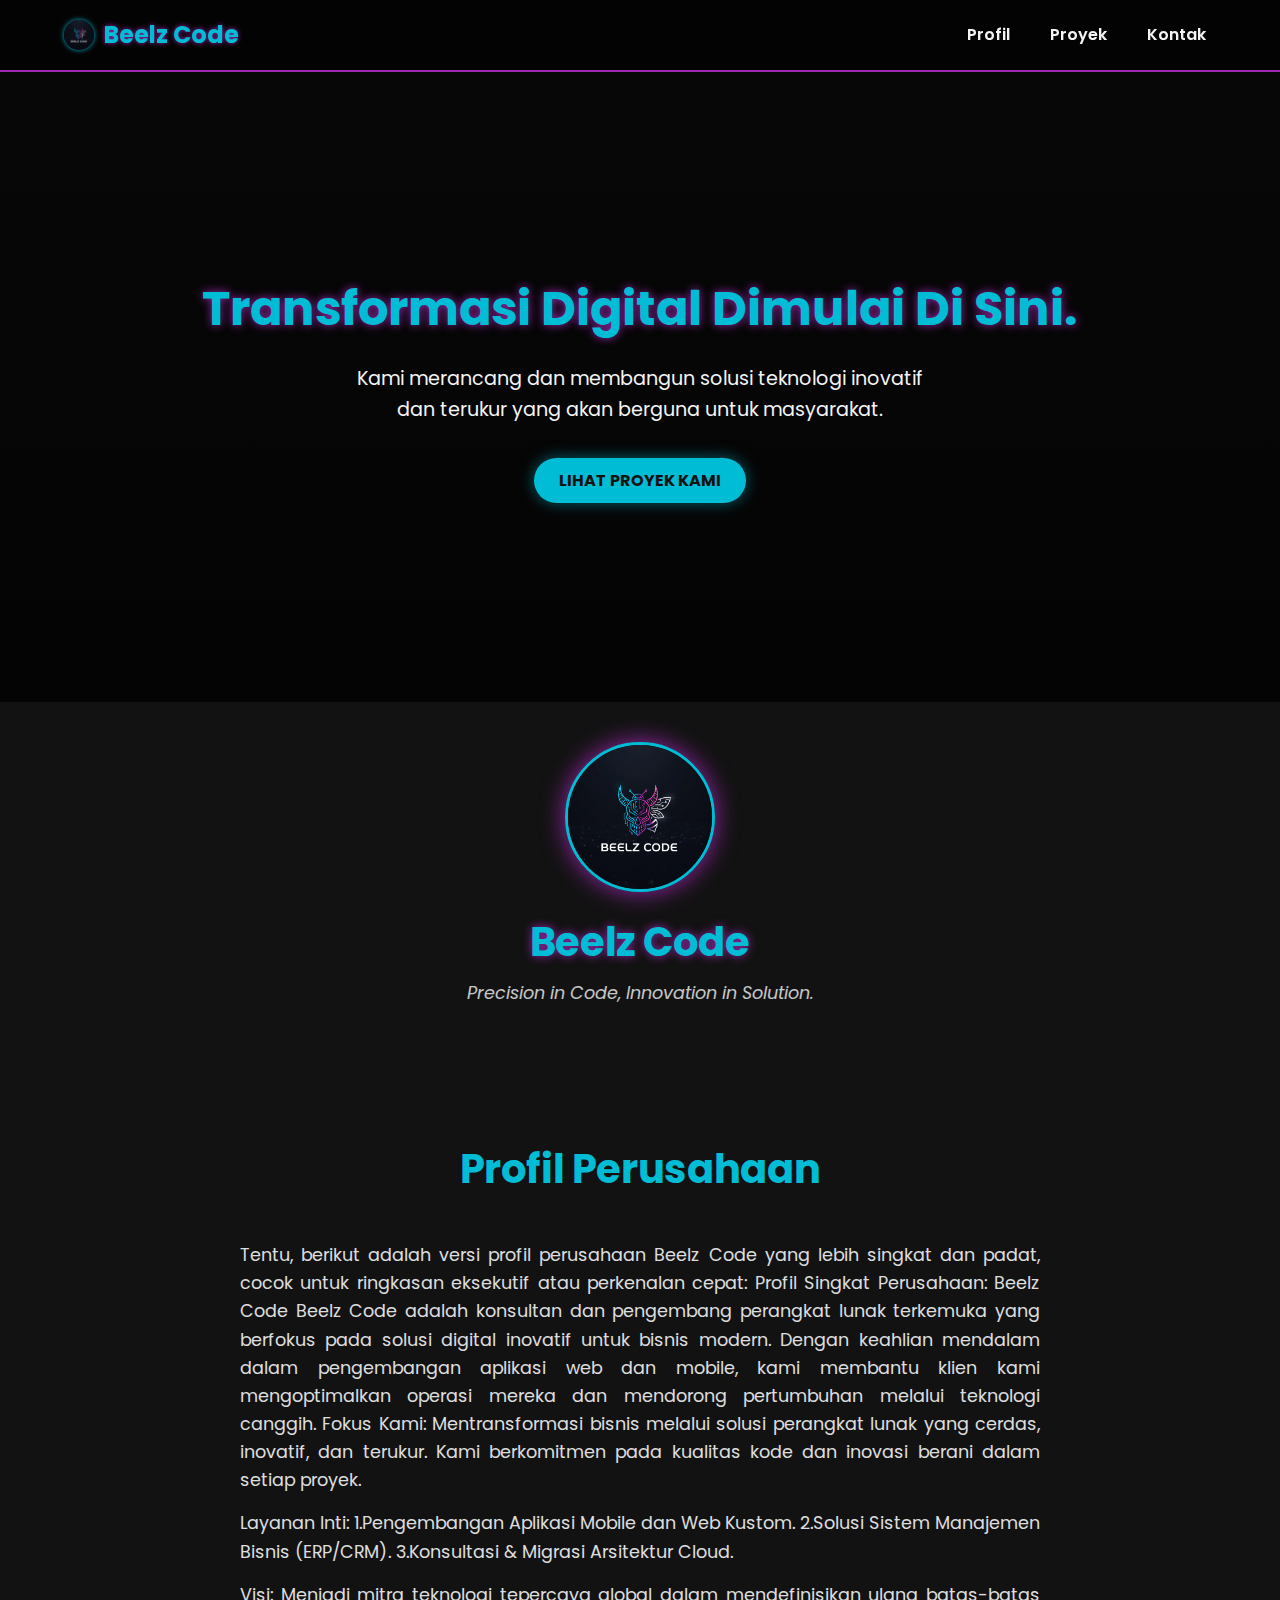
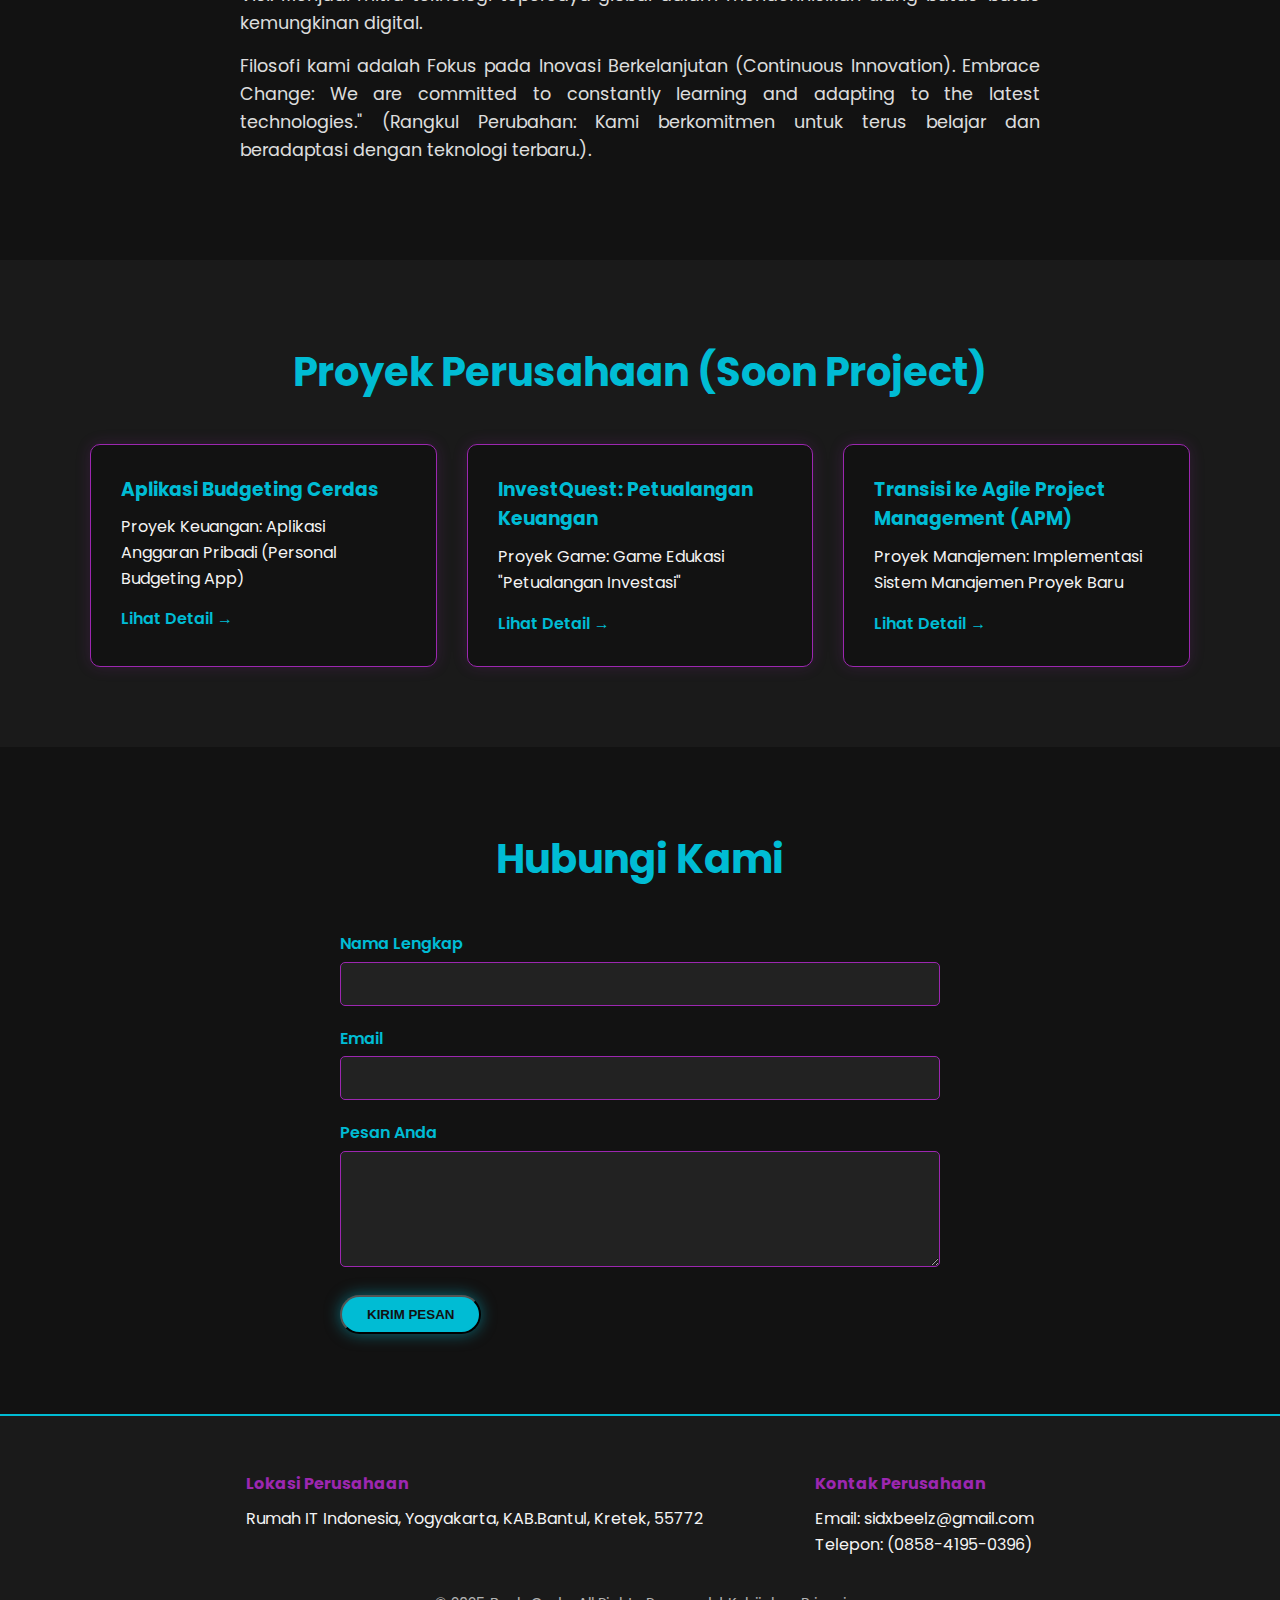
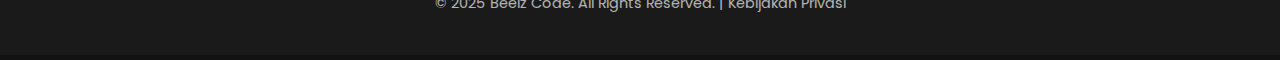
<file: index.html>
<!DOCTYPE html>
<html lang="id">

<head>
    <meta charset="UTF-8">
    <meta name="viewport" content="width=device-width, initial-scale=1.0">
    <title>Beelz Code - Solusi Teknologi Modern</title>
    <link rel="stylesheet" href="style.css">
    <link href="https://fonts.googleapis.com/css2?family=Poppins:wght@300;400;600;700&display=swap" rel="stylesheet">
</head>

<body>
    <header class="navbar">
        <div class="logo-container">
            <img src="assets/images/Gemini_Generated_Image_9q4mit9q4mit9q4m.png" alt="Logo Beelz Code" class="logo">
            <span class="company-name">Beelz Code</span>
        </div>
        <nav>
            <ul>
                <li><a href="#profile">Profil</a></li>
                <li><a href="#projects">Proyek</a></li>
                <li><a href="#contact">Kontak</a></li>
            </ul>
        </nav>
    </header>

    <section class="hero">
        <h1>Transformasi Digital Dimulai Di Sini.</h1>
        <p>Kami merancang dan membangun solusi teknologi inovatif dan terukur yang akan berguna untuk masyarakat.</p>
        <a href="#projects" class="cta-button">Lihat Proyek Kami</a>
    </section>

    <section id="logo-branding" class="section">
        <div class="logo-branding-container">
            <img src="assets/images/Gemini_Generated_Image_9q4mit9q4mit9q4m.png" alt="Logo Beelz Code"
                class="logo-main">
            <span class="company-tagline">Beelz Code</span>
            <p class="tagline-text">Precision in Code, Innovation in Solution.</p>
        </div>
    </section>

    <section id="profile" class="section">
        <h2>Profil Perusahaan</h2>
        <div class="profile-content">
            <p>
                Tentu, berikut adalah versi profil perusahaan Beelz Code yang lebih singkat dan padat, cocok untuk
                ringkasan eksekutif atau perkenalan cepat:

                Profil Singkat Perusahaan: Beelz Code

                Beelz Code adalah konsultan dan pengembang perangkat lunak terkemuka yang berfokus pada solusi digital
                inovatif untuk bisnis modern. Dengan keahlian mendalam dalam pengembangan aplikasi web dan mobile, kami
                membantu klien kami mengoptimalkan operasi mereka dan mendorong pertumbuhan melalui teknologi canggih.

                Fokus Kami: Mentransformasi bisnis melalui solusi perangkat lunak yang cerdas, inovatif, dan terukur.
                Kami berkomitmen pada kualitas kode dan inovasi berani dalam setiap proyek.
            </p>
            <p> Layanan Inti:

                1.Pengembangan Aplikasi Mobile dan Web Kustom.

                2.Solusi Sistem Manajemen Bisnis (ERP/CRM).

                3.Konsultasi & Migrasi Arsitektur Cloud.
            </p>
            <p> Visi: Menjadi mitra teknologi tepercaya global dalam mendefinisikan ulang batas-batas kemungkinan
                digital.
            </p>
            <p>
                Filosofi kami adalah Fokus pada Inovasi Berkelanjutan (Continuous Innovation).
                Embrace Change: We are committed to constantly learning and adapting to the latest technologies."
                (Rangkul Perubahan: Kami berkomitmen untuk terus belajar dan beradaptasi dengan teknologi terbaru.).
            </p>
        </div>
    </section>

    <section id="projects" class="section dark-bg">
        <h2>Proyek Perusahaan (Soon Project)</h2>
        <div class="project-grid">

            <div class="project-card">
                <h3>Aplikasi Budgeting Cerdas</h3>
                <p>Proyek Keuangan: Aplikasi Anggaran Pribadi (Personal Budgeting App)</p>
                <a href="projects/project1.html" class="detail-link">Lihat Detail →</a>
            </div>

            <div class="project-card">
                <h3>InvestQuest: Petualangan Keuangan</h3>
                <p>Proyek Game: Game Edukasi "Petualangan Investasi"</p>
                <a href="projects/project2.html" class="detail-link">Lihat Detail →</a>
            </div>

            <div class="project-card">
                <h3>Transisi ke Agile Project Management (APM)</h3>
                <p>Proyek Manajemen: Implementasi Sistem Manajemen Proyek Baru</p>
                <a href="projects/project3.html" class="detail-link">Lihat Detail →</a>
            </div>

        </div>
    </section>

    <section id="contact" class="section">
        <h2>Hubungi Kami</h2>
        <form class="contact-form">
            <div class="form-group">
                <label for="name">Nama Lengkap</label>
                <input type="text" id="name" name="name" required>
            </div>
            <div class="form-group">
                <label for="email">Email</label>
                <input type="email" id="email" name="email" required>
            </div>
            <div class="form-group">
                <label for="message">Pesan Anda</label>
                <textarea id="message" name="message" rows="5" required></textarea>
            </div>
            <button type="submit" class="cta-button">Kirim Pesan</button>
        </form>
    </section>

    <footer class="footer dark-bg">
        <div class="footer-content">
            <div class="footer-info">
                <h4>Lokasi Perusahaan</h4>
                <p>Rumah IT Indonesia, Yogyakarta, KAB.Bantul, Kretek, 55772</p>
            </div>
            <div class="footer-info">
                <h4>Kontak Perusahaan</h4>
                <p>Email: sidxbeelz@gmail.com</p>
                <p>Telepon: (0858-4195-0396) </p>
            </div>
        </div>
        <div class="copyright">
            &copy; 2025 Beelz Code. All Rights Reserved. | <a href="#">Kebijakan Privasi</a>
        </div>
    </footer>

</body>

</html>
</file>
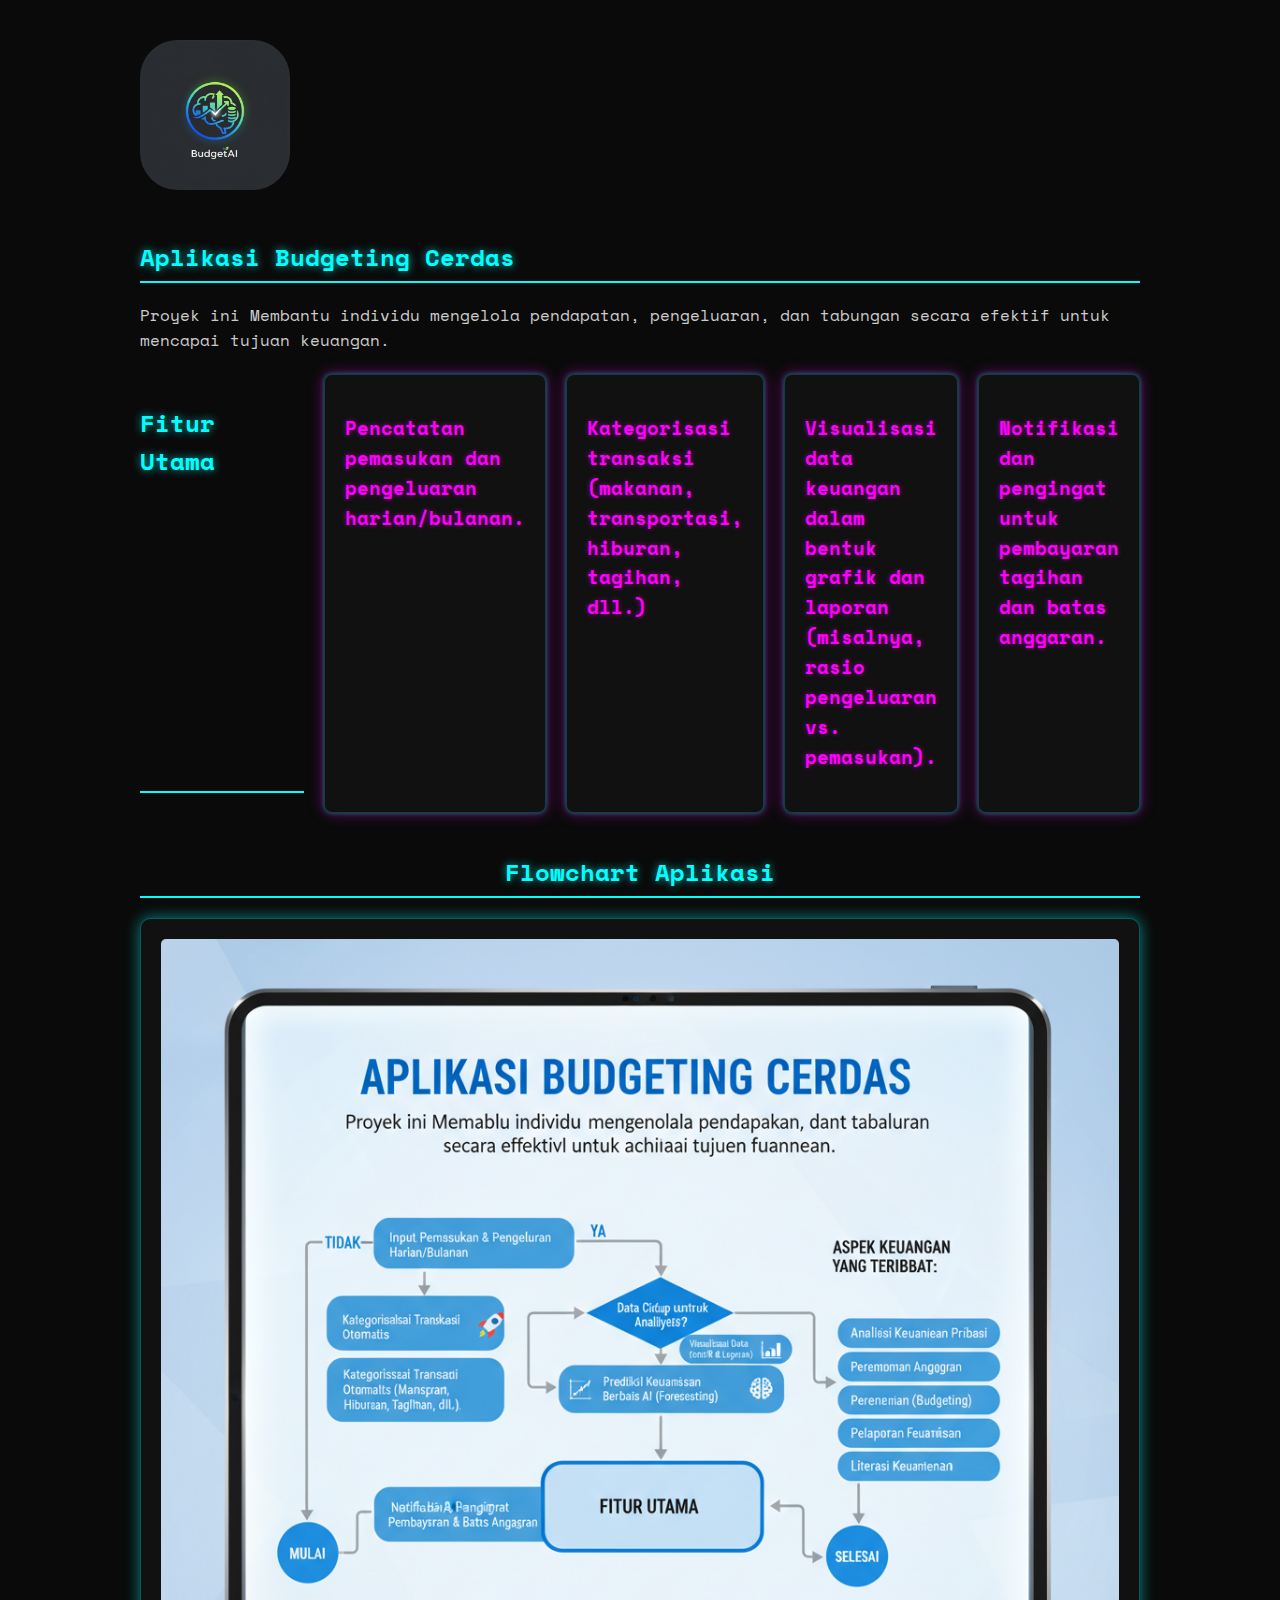
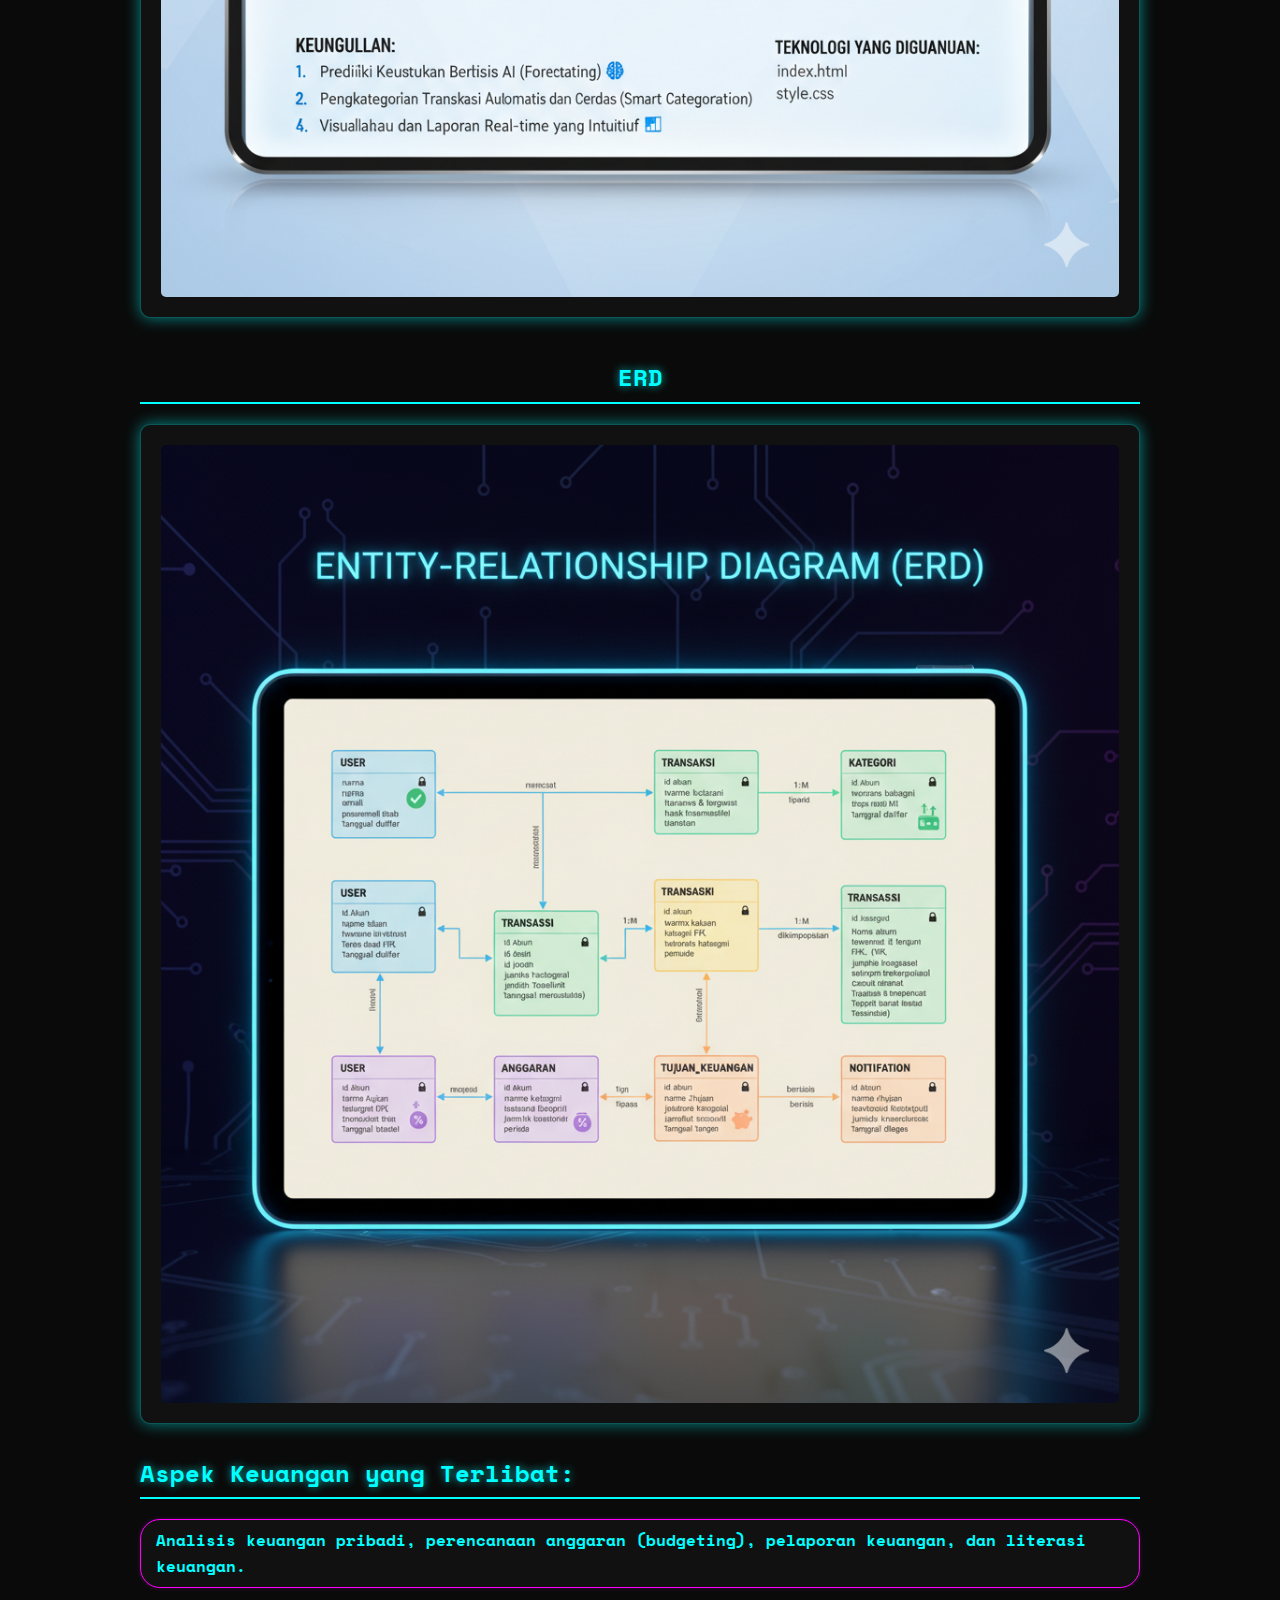
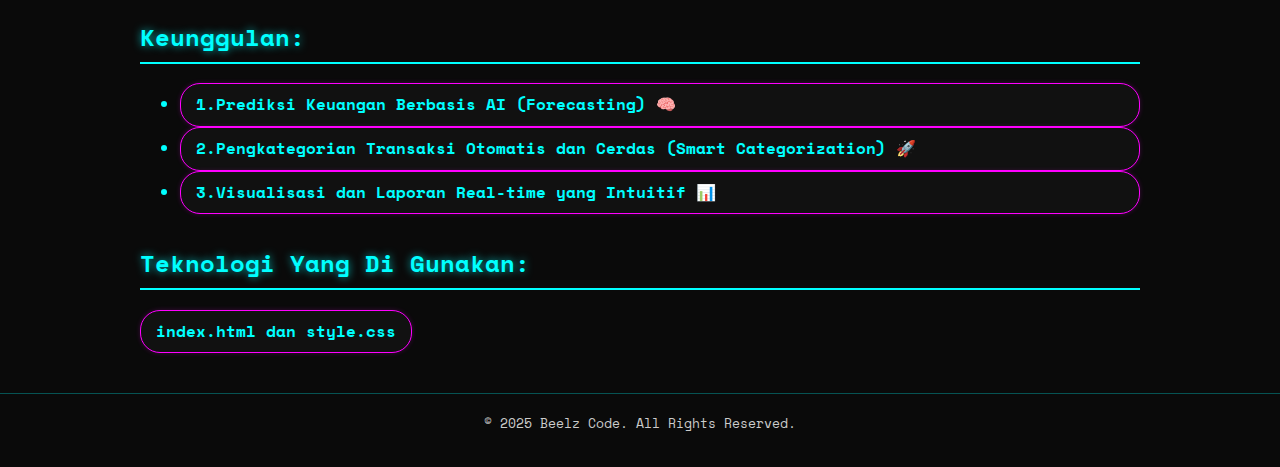
<file: projects/project1.html>
<!DOCTYPE html>
<html lang="id">

<head>
    <meta charset="UTF-8">
    <meta name="viewport" content="width=device-width, initial-scale=1.0">
    <title>Detail Proyek | Beelz Code</title>
    <link rel="stylesheet" href="/assets/css/style-project1.css">
    <link href="https://fonts.googleapis.com/css2?family=Space+Mono:wght@400;700&display=swap" rel="stylesheet">
</head>

<body>
    <main class="project-detail">
        <section class="overview">
            <section id="logo-branding" class="section">
                <div class="logo-branding-container">
                    <img src="/assets/images/Gemini_Generated_Image_eqkvyheqkvyheqkv.png" alt="Logo Beelz Code"
                        class="LogoMain1">
                </div>
            </section>
            <h2 class="neon-heading">Aplikasi Budgeting Cerdas</h2>
            <p>Proyek ini Membantu individu mengelola pendapatan, pengeluaran, dan tabungan secara efektif untuk
                mencapai tujuan keuangan.</p>
        </section>

        <section class="features">
            <h2 class="neon-heading">Fitur Utama</h2>
            <div class="feature-card">
                <h3 class="neon-heading-card">Pencatatan pemasukan dan pengeluaran harian/bulanan.</h3>
            </div>
            <div class="feature-card">
                <h3 class="neon-heading-card">Kategorisasi transaksi (makanan, transportasi, hiburan, tagihan, dll.)
                </h3>
            </div>
            <div class="feature-card">
                <h3 class="neon-heading-card">Visualisasi data keuangan dalam bentuk grafik dan laporan (misalnya, rasio
                    pengeluaran vs. pemasukan).</h3>
            </div>
            <div class="feature-card">
                <h3 class="neon-heading-card">Notifikasi dan pengingat untuk pembayaran tagihan dan batas anggaran.</h3>
            </div>
        </section>

        <section class="flowchart-section">
            <h2 class="neon-heading">Flowchart Aplikasi</h2>
            <div class="flowchart-container">
                <img src="/assets/images/Gemini_Generated_Image_lqflqalqflqalqfl.png"
                    alt="Flowchart Aplikasi Budgeting Cerdas" class="flowchart-image">
            </div>
        </section>
        <section class="flowchart-section">
            <h2 class="neon-heading">ERD</h2>
            <div class="ERD-container">
                <img src="/assets/images/Gemini_Generated_Image_ir6rutir6rutir6r.png"
                    alt="Flowchart Aplikasi Budgeting Cerdas" class="flowchart-image">
            </div>
        </section>
        <section class="tech-stack">
            <h2 class="neon-heading">Aspek Keuangan yang Terlibat:</h2>
            <ul>
                <li class="tech-item">Analisis keuangan pribadi, perencanaan anggaran (budgeting), pelaporan keuangan,
                    dan literasi keuangan.</li>
            </ul>
        </section>
        <section class="tech-stack1">
            <h2 class="neon-heading">Keunggulan:</h2>
            <ul>
                <li class="tech-item">1.Prediksi Keuangan Berbasis AI (Forecasting) 🧠</li>
                <li class="tech-item">2.Pengkategorian Transaksi Otomatis dan Cerdas (Smart Categorization) 🚀</li>
                <li class="tech-item">3.Visualisasi dan Laporan Real-time yang Intuitif 📊</li>
            </ul>
        </section>
        <section class="tech-stack">
            <h2 class="neon-heading">Teknologi Yang Di Gunakan:</h2>
            <ul>
                <li class="tech-item">index.html dan style.css</li>
            </ul>
        </section>
    </main>

    <footer>
        <p class="neon-footer">© 2025 Beelz Code. All Rights Reserved.</p>
    </footer>
</body>

</html>
</file>
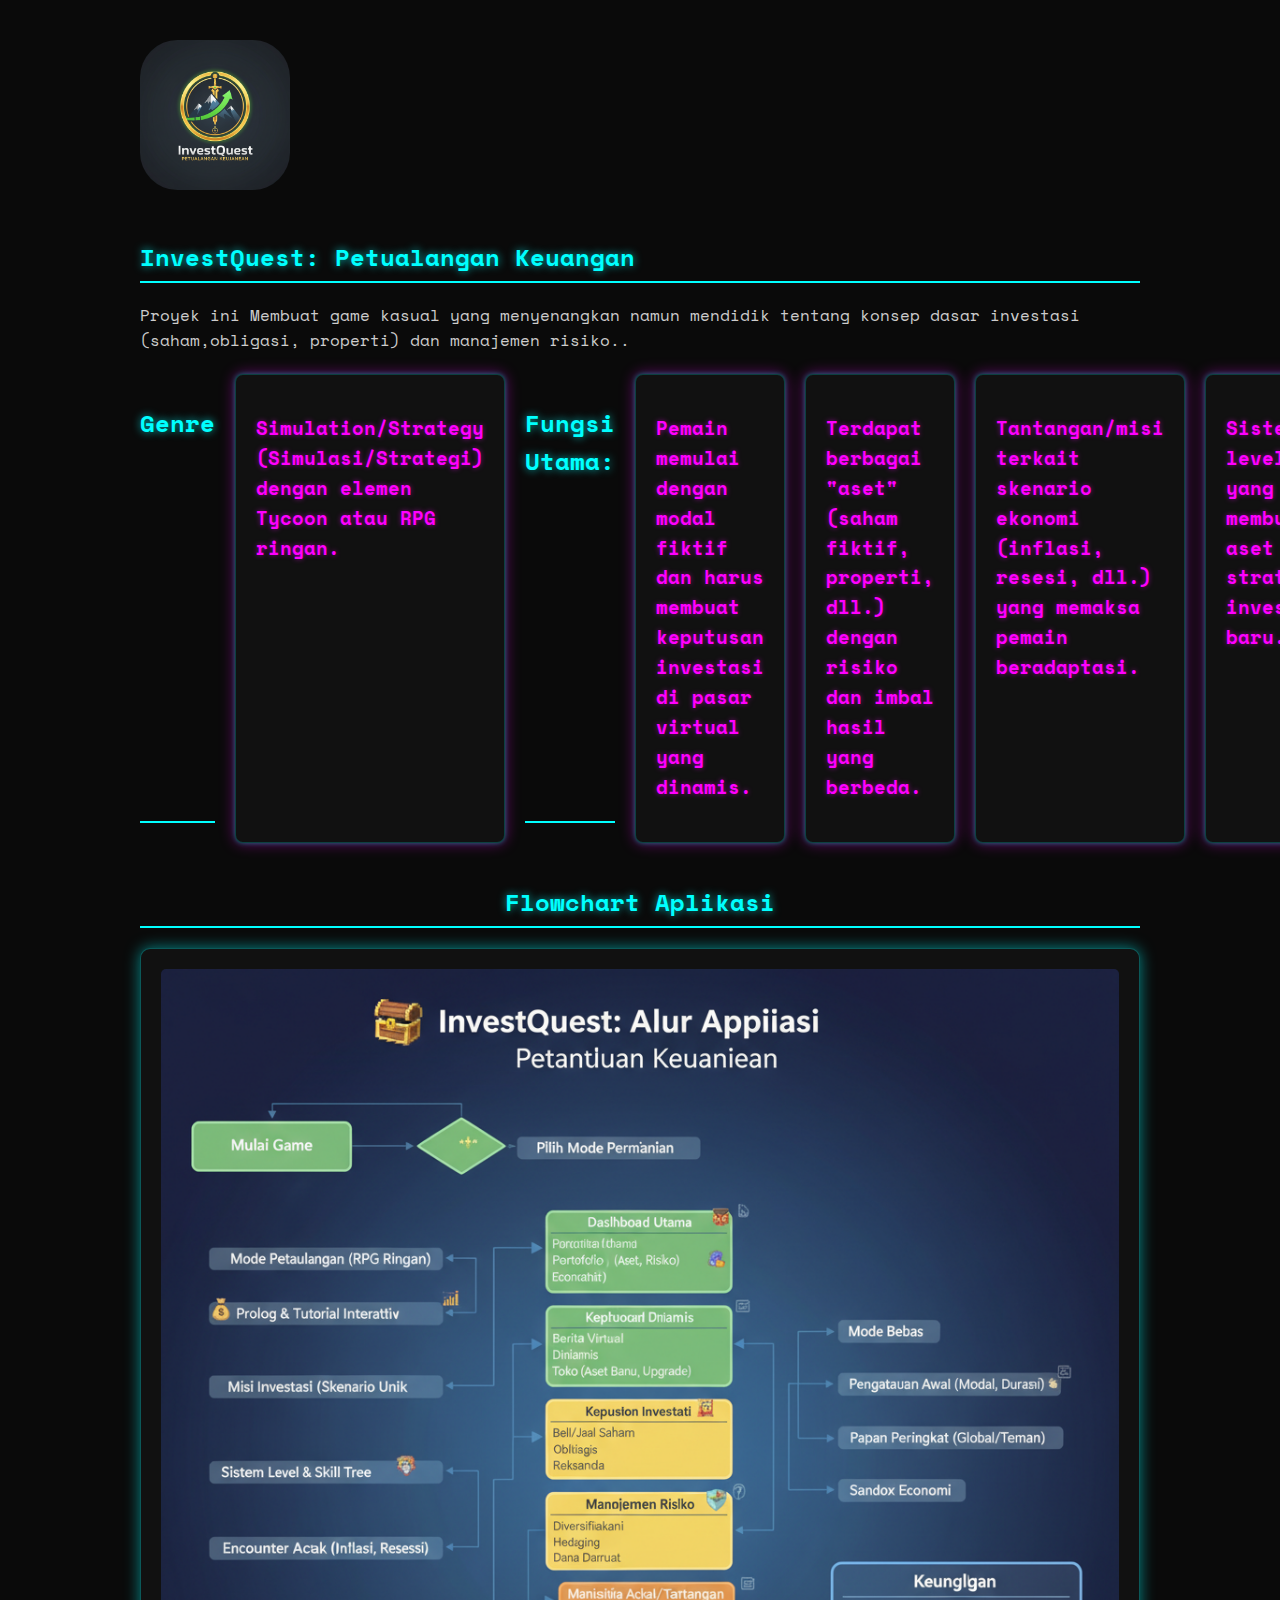
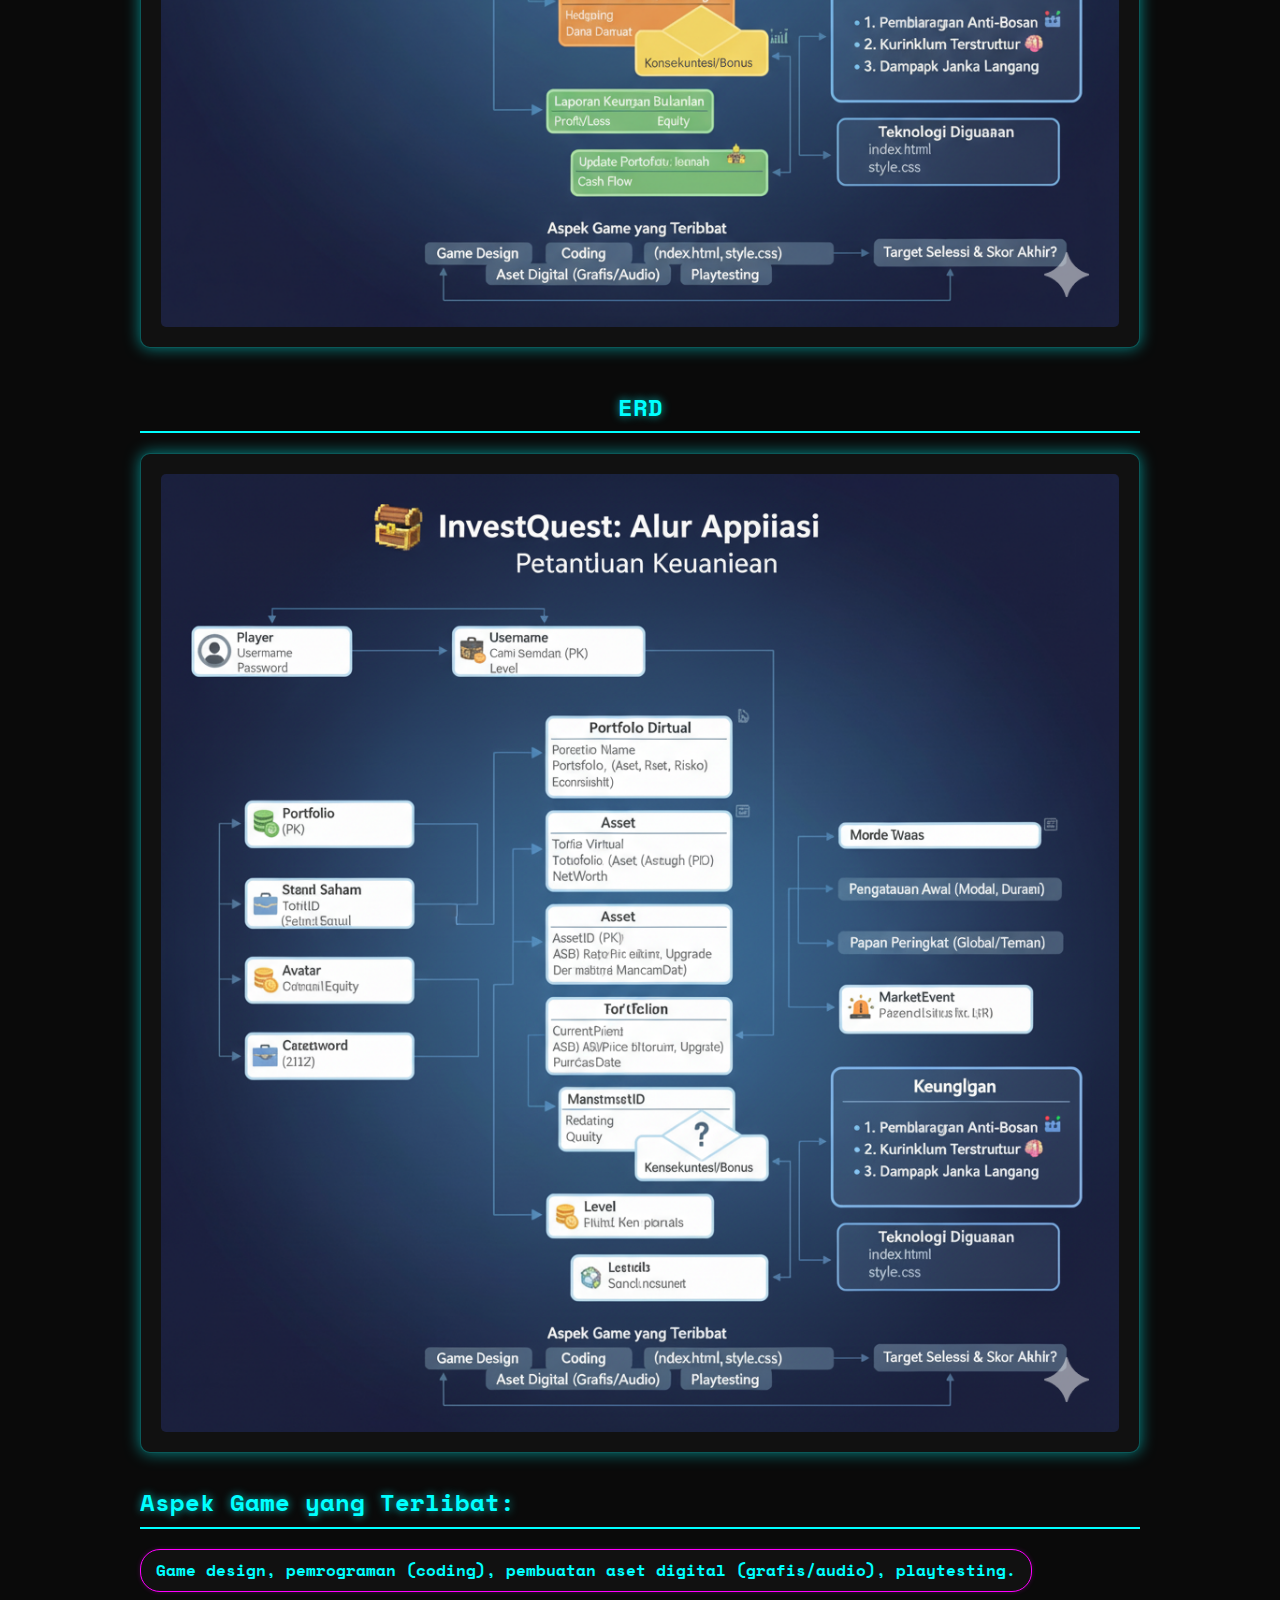
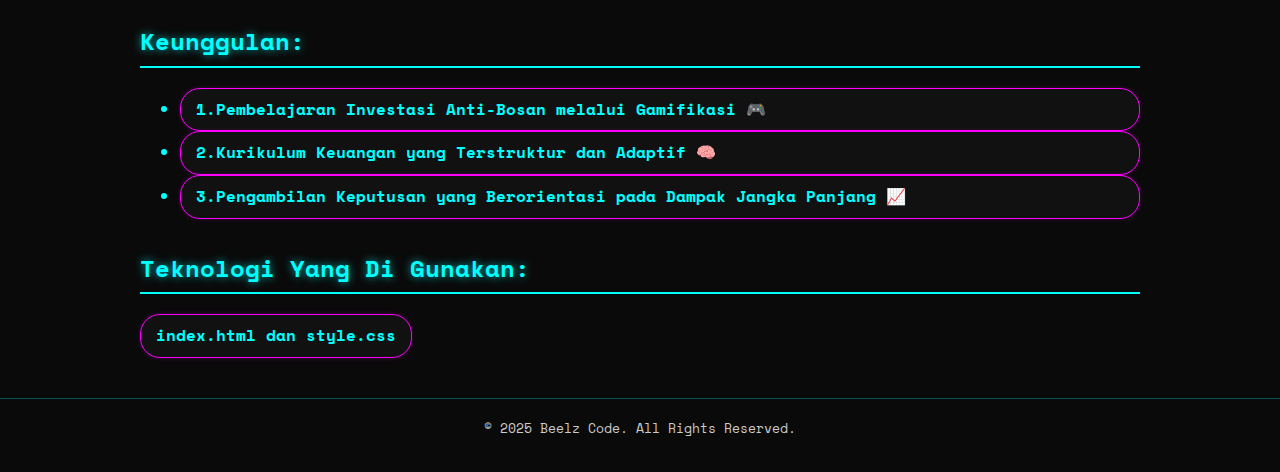
<file: projects/project2.html>
<!DOCTYPE html>
<html lang="id">

<head>
    <meta charset="UTF-8">
    <meta name="viewport" content="width=device-width, initial-scale=1.0">
    <title>Detail Proyek | Beelz Code</title>
    <link rel="stylesheet" href="/project-root/assets/css/style-project2.css">
    <link href="https://fonts.googleapis.com/css2?family=Space+Mono:wght@400;700&display=swap" rel="stylesheet">
</head>

<body>
    <main class="project-detail">
        <div class="logo-branding-container">
            <img src="/project-root/assets/images/Gemini_Generated_Image_98ji7t98ji7t98ji.png" alt="Logo Beelz Code"
                class="LogoMain2">
        </div>
        <section class="overview">
            <h2 class="neon-heading">InvestQuest: Petualangan Keuangan</h2>
            <p>Proyek ini Membuat game kasual yang menyenangkan namun mendidik tentang konsep dasar investasi
                (saham,obligasi, properti) dan manajemen risiko..</p>
        </section>

        <section class="features">
            <h2 class="neon-heading">Genre</h2>
            <div class="feature-card">
                <h3 class="neon-heading-card">Simulation/Strategy (Simulasi/Strategi) dengan elemen Tycoon atau RPG
                    ringan.</h3>
            </div>
            <h2 class="neon-heading">Fungsi Utama:</h2>
            <div class="feature-card">
                <h3 class="neon-heading-card">Pemain memulai dengan modal fiktif dan harus membuat keputusan investasi
                    di pasar virtual yang dinamis.</h3>
            </div>
            <div class="feature-card">
                <h3 class="neon-heading-card">Terdapat berbagai "aset" (saham fiktif, properti, dll.) dengan risiko dan
                    imbal hasil yang berbeda.</h3>
            </div>
            <div class="feature-card">
                <h3 class="neon-heading-card">Tantangan/misi terkait skenario ekonomi (inflasi, resesi, dll.) yang
                    memaksa pemain beradaptasi.</h3>
            </div>
            <div class="feature-card">
                <h3 class="neon-heading-card">Sistem level yang membuka aset dan strategi investasi baru.</h3>
            </div>
        </section>

        <section class="flowchart-section">
            <h2 class="neon-heading">Flowchart Aplikasi</h2>
            <div class="flowchart-container">
                <img src="/project-root/assets/images/Gemini_Generated_Image_bqwsj8bqwsj8bqws.png"
                    alt="Flowchart Aplikasi Budgeting Cerdas" class="flowchart-image">
            </div>
        </section>
        <section class="flowchart-section">
            <h2 class="neon-heading">ERD</h2>
            <div class="ERD-container">
                <img src="/project-root/assets/images/Gemini_Generated_Image_c3jimzc3jimzc3ji.png"
                    alt="Flowchart Aplikasi Budgeting Cerdas" class="flowchart-image">
            </div>
        </section>

        <section class="tech-stack">
            <h2 class="neon-heading">Aspek Game yang Terlibat:</h2>
            <ul>
                <li class="tech-item">Game design, pemrograman (coding), pembuatan aset digital (grafis/audio),
                    playtesting.</li>
            </ul>
        </section>
        <section class="tech-stack1">
            <h2 class="neon-heading">Keunggulan:</h2>
            <ul>
                <li class="tech-item">1.Pembelajaran Investasi Anti-Bosan melalui Gamifikasi 🎮</li>
                <li class="tech-item">2.Kurikulum Keuangan yang Terstruktur dan Adaptif 🧠</li>
                <li class="tech-item">3.Pengambilan Keputusan yang Berorientasi pada Dampak Jangka Panjang 📈</li>
            </ul>
        </section>
        <section class="tech-stack">
            <h2 class="neon-heading">Teknologi Yang Di Gunakan:</h2>
            <ul>
                <li class="tech-item">index.html dan style.css</li>
            </ul>
        </section>
    </main>

    <footer>
        <p class="neon-footer">© 2025 Beelz Code. All Rights Reserved.</p>
    </footer>
</body>

</html>
</file>
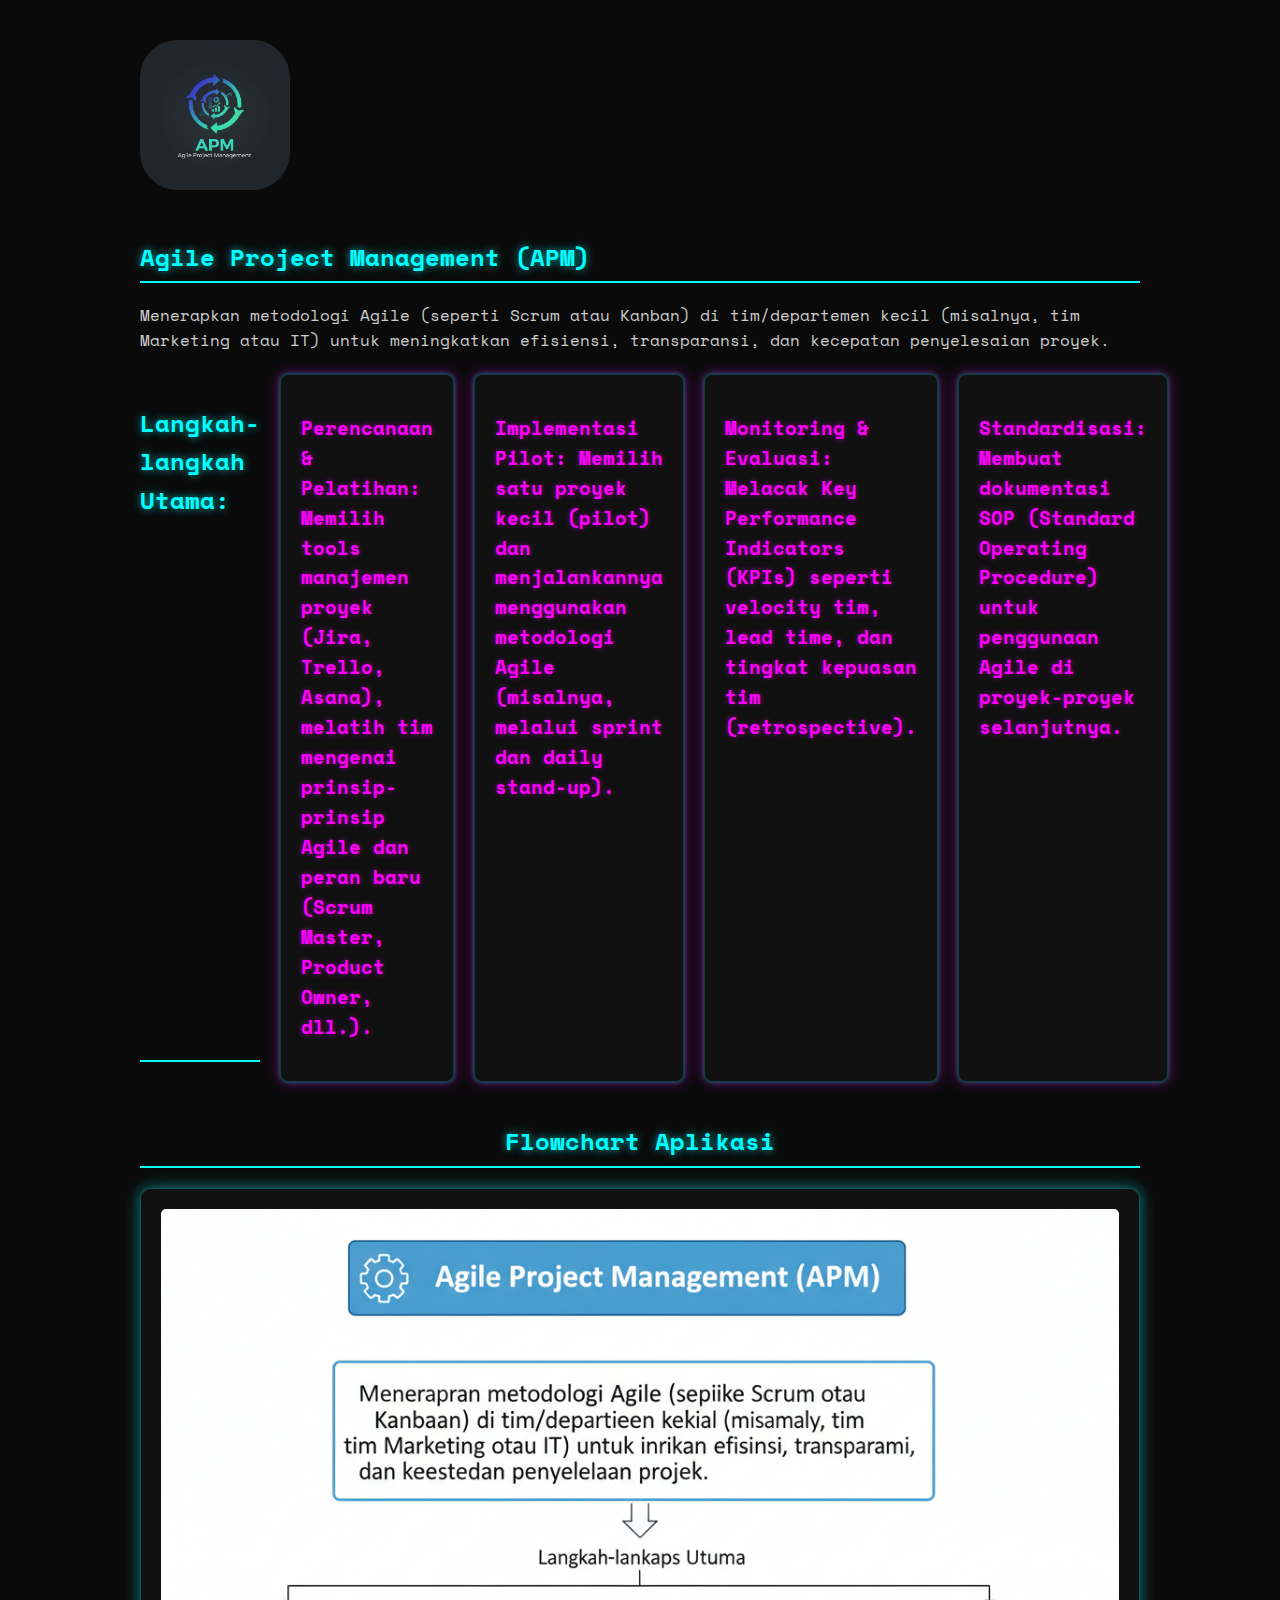
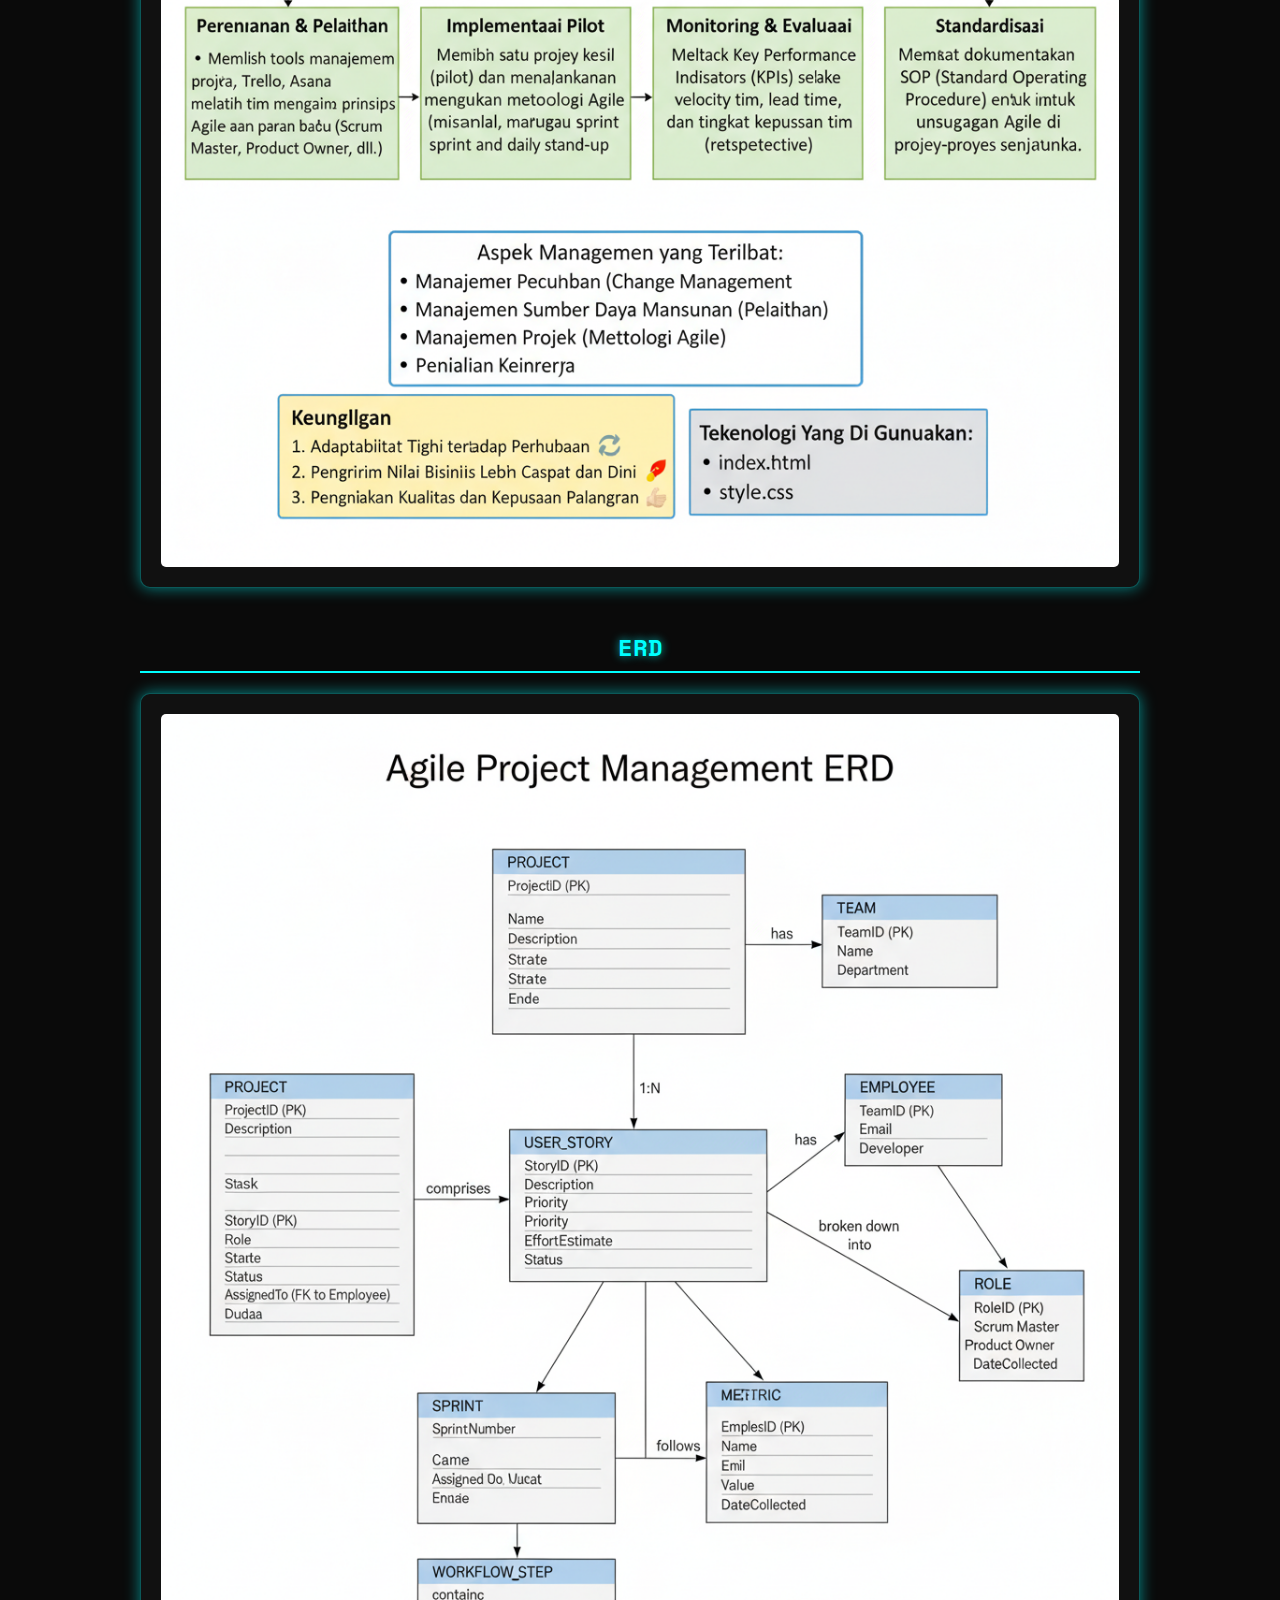
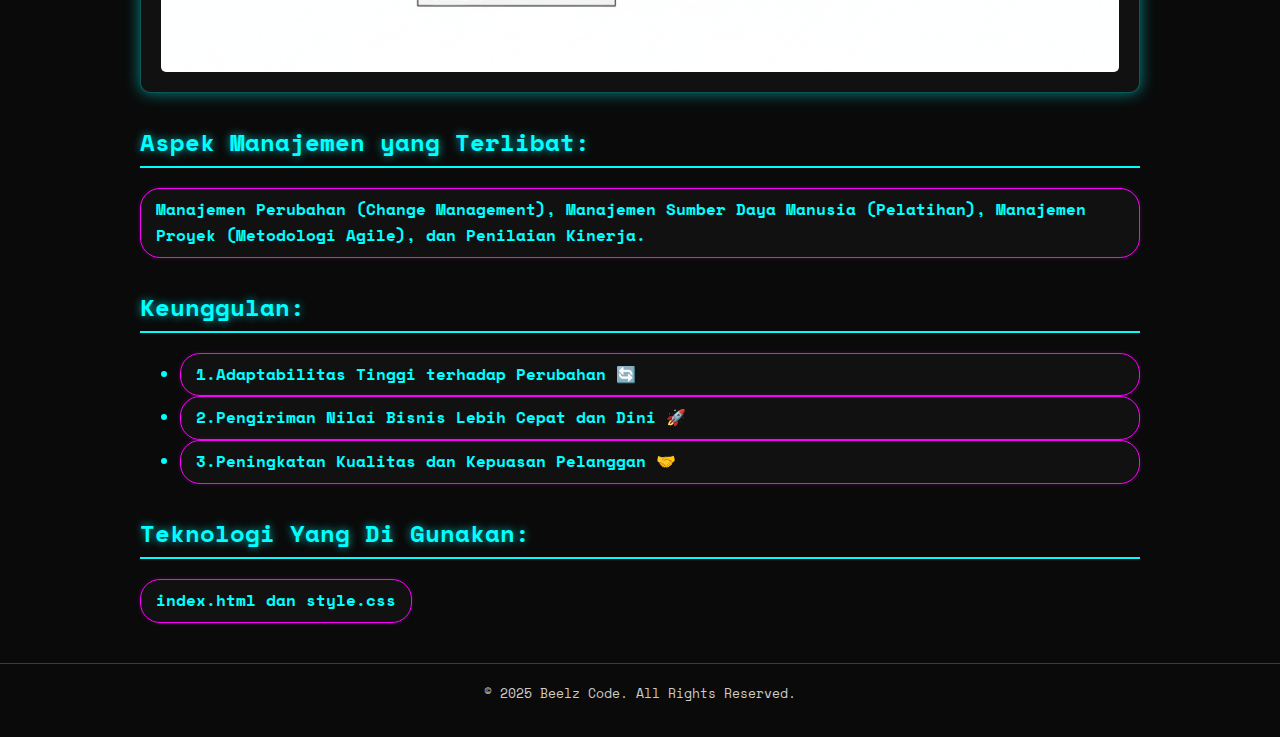
<file: projects/project3.html>
<!DOCTYPE html>
<html lang="id">

<head>
    <meta charset="UTF-8">
    <meta name="viewport" content="width=device-width, initial-scale=1.0">
    <title>Detail Proyek | Beelz Code</title>
    <link rel="stylesheet" href="/assets/css/style-project3.css">
    <link href="https://fonts.googleapis.com/css2?family=Space+Mono:wght@400;700&display=swap" rel="stylesheet">
</head>

<body>
    <main class="project-detail">
        <div class="logo-branding-container">
            <img src="/assets/images/Gemini_Generated_Image_mds4fsmds4fsmds4.png" alt="Logo Beelz Code"
                class="LogoMain3">
        </div>
        </section>
        <section class="overview">
            <h2 class="neon-heading">Agile Project Management (APM)</h2>
            <p>Menerapkan metodologi Agile (seperti Scrum atau Kanban) di tim/departemen kecil (misalnya, tim Marketing
                atau IT) untuk meningkatkan efisiensi, transparansi, dan kecepatan penyelesaian proyek.</p>
        </section>

        <section class="features">
            <h2 class="neon-heading">Langkah-langkah Utama:</h2>
            <div class="feature-card">
                <h3 class="neon-heading-card">Perencanaan & Pelatihan: Memilih tools manajemen proyek (Jira, Trello,
                    Asana), melatih tim mengenai prinsip-prinsip Agile dan peran baru (Scrum Master, Product Owner,
                    dll.).</h3>
            </div>
            <div class="feature-card">
                <h3 class="neon-heading-card">Implementasi Pilot: Memilih satu proyek kecil (pilot) dan menjalankannya
                    menggunakan metodologi Agile (misalnya, melalui sprint dan daily stand-up).
                </h3>
            </div>
            <div class="feature-card">
                <h3 class="neon-heading-card">Monitoring & Evaluasi: Melacak Key Performance Indicators (KPIs) seperti
                    velocity tim, lead time, dan tingkat kepuasan tim (retrospective).</h3>
            </div>
            <div class="feature-card">
                <h3 class="neon-heading-card">Standardisasi: Membuat dokumentasi SOP (Standard Operating Procedure)
                    untuk penggunaan Agile di proyek-proyek selanjutnya.</h3>
            </div>
        </section>

        <section class="flowchart-section">
            <h2 class="neon-heading">Flowchart Aplikasi</h2>
            <div class="flowchart-container">
                <img src="/assets/images/Gemini_Generated_Image_8fzzcr8fzzcr8fzz.png"
                    alt="Flowchart Aplikasi Budgeting Cerdas" class="flowchart-image">
            </div>
        </section>
        <section class="flowchart-section">
            <h2 class="neon-heading">ERD</h2>
            <div class="ERD-container">
                <img src="/assets/images/Gemini_Generated_Image_nc87o9nc87o9nc87.png"
                    alt="Flowchart Aplikasi Budgeting Cerdas" class="flowchart-image">
            </div>
        </section>

        <section class="tech-stack">
            <h2 class="neon-heading">Aspek Manajemen yang Terlibat:</h2>
            <ul>
                <li class="tech-item">Manajemen Perubahan (Change Management), Manajemen Sumber Daya Manusia
                    (Pelatihan), Manajemen Proyek (Metodologi Agile), dan Penilaian Kinerja.</li>
            </ul>
        </section>
        <section class="tech-stack1">
            <h2 class="neon-heading">Keunggulan:</h2>
            <ul>
                <li class="tech-item">1.Adaptabilitas Tinggi terhadap Perubahan 🔄</li>
                <li class="tech-item">2.Pengiriman Nilai Bisnis Lebih Cepat dan Dini 🚀</li>
                <li class="tech-item">3.Peningkatan Kualitas dan Kepuasan Pelanggan 🤝</li>
            </ul>
        </section>
        <section class="tech-stack">
            <h2 class="neon-heading">Teknologi Yang Di Gunakan:</h2>
            <ul>
                <li class="tech-item">index.html dan style.css</li>
            </ul>
        </section>
    </main>

    <footer>
        <p class="neon-footer">© 2025 Beelz Code. All Rights Reserved.</p>
    </footer>
</body>

</html>
</file>
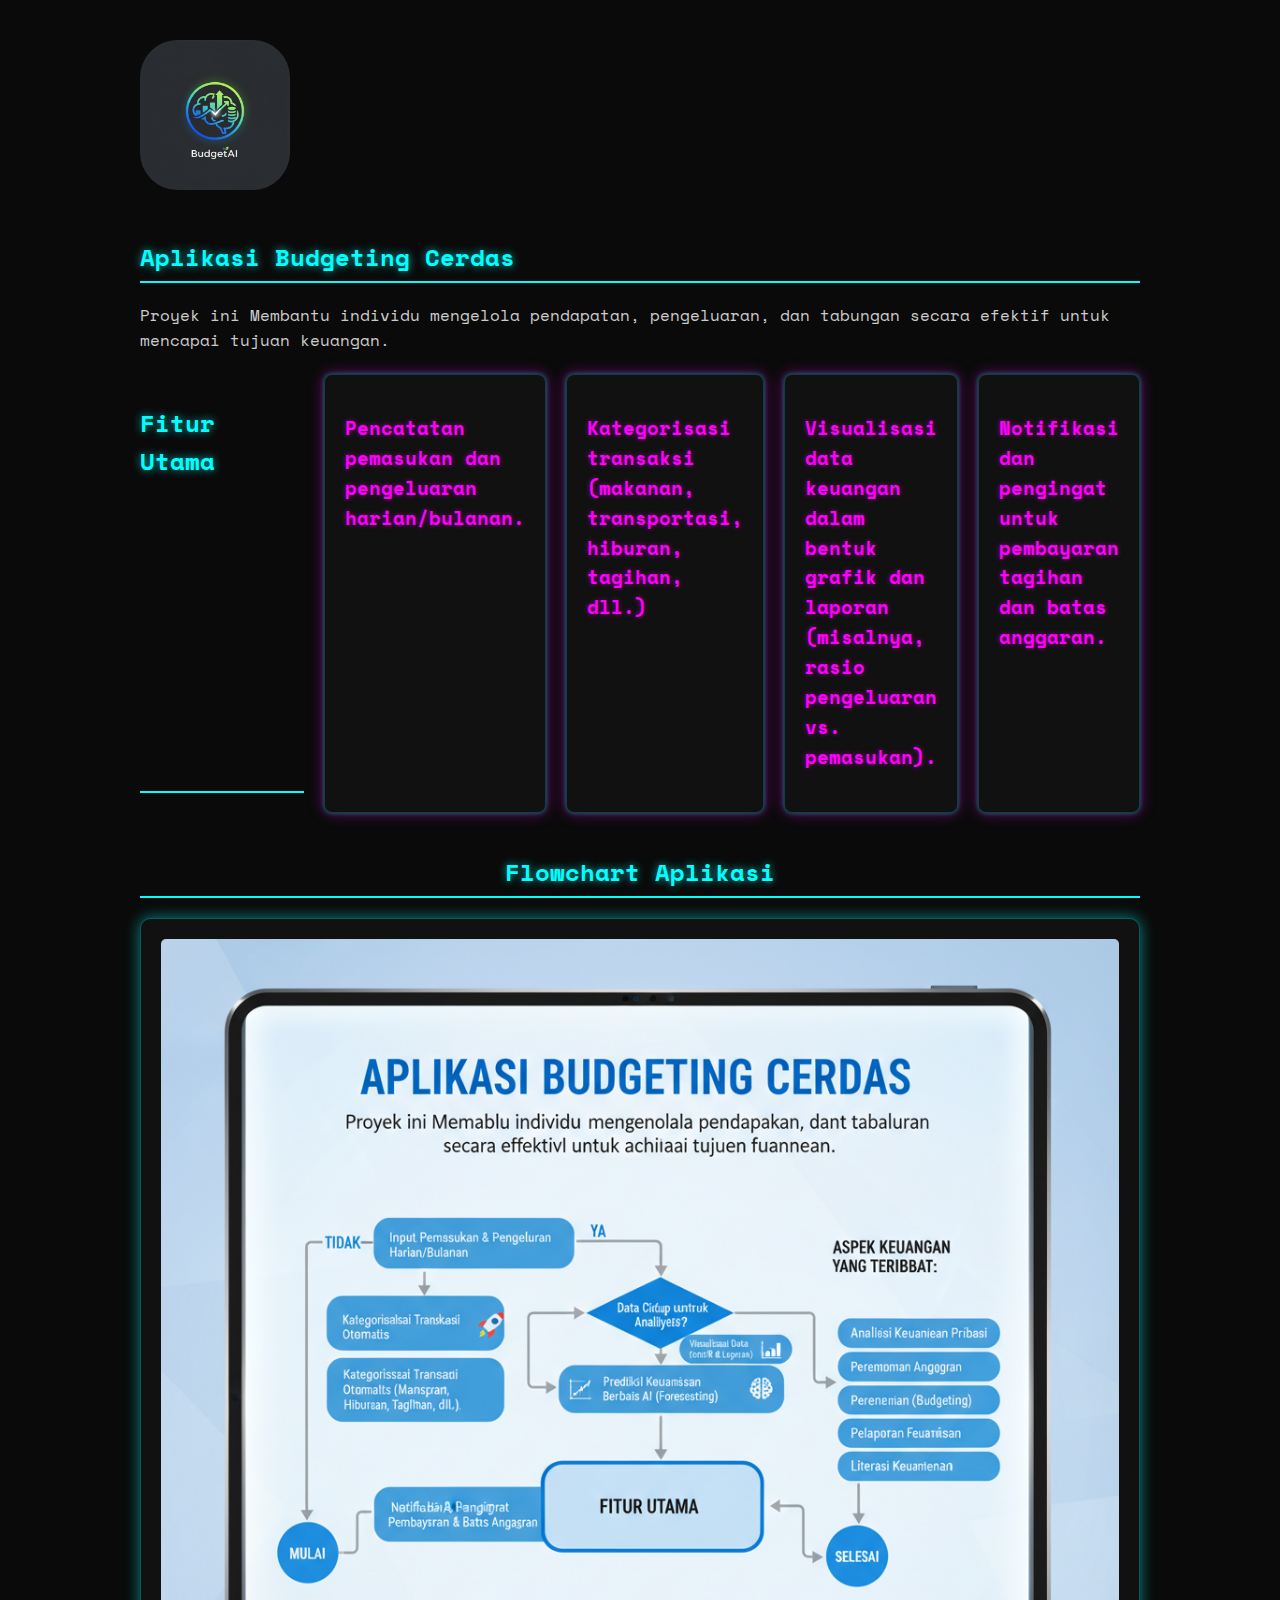
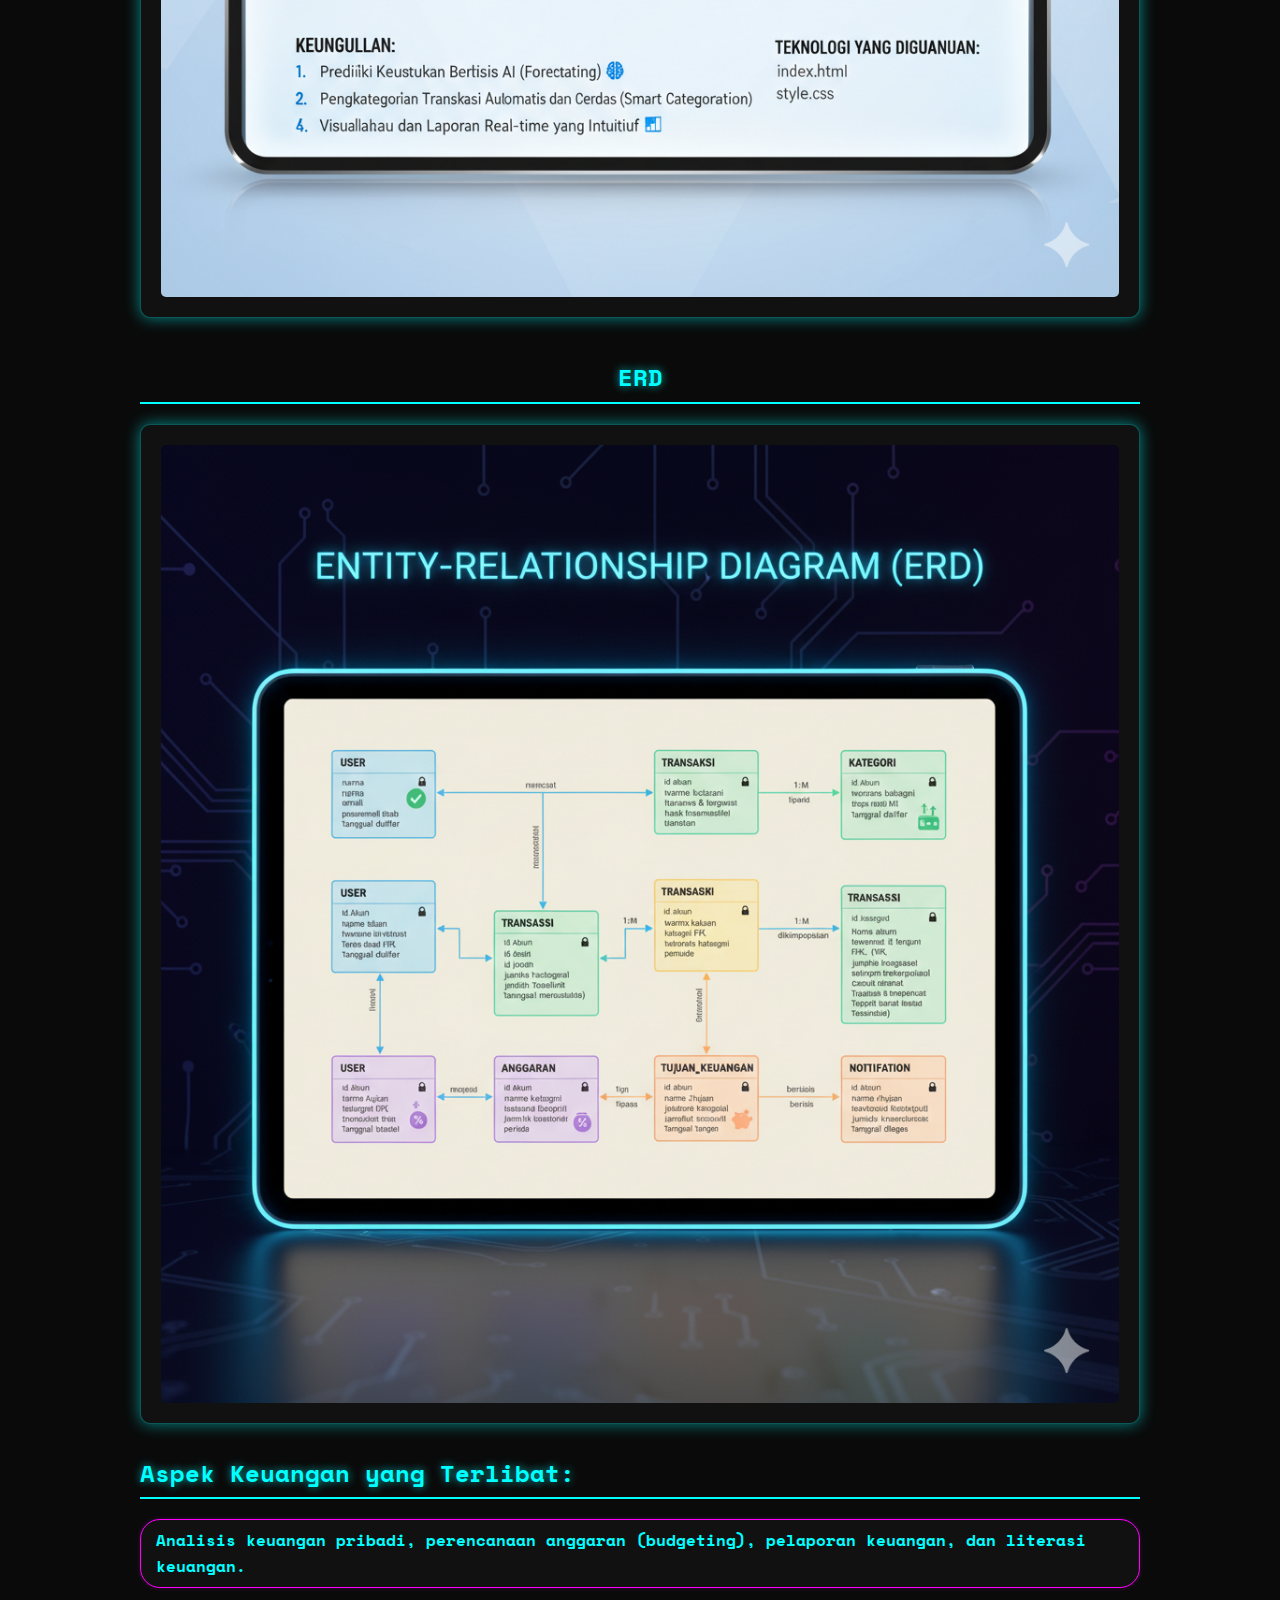
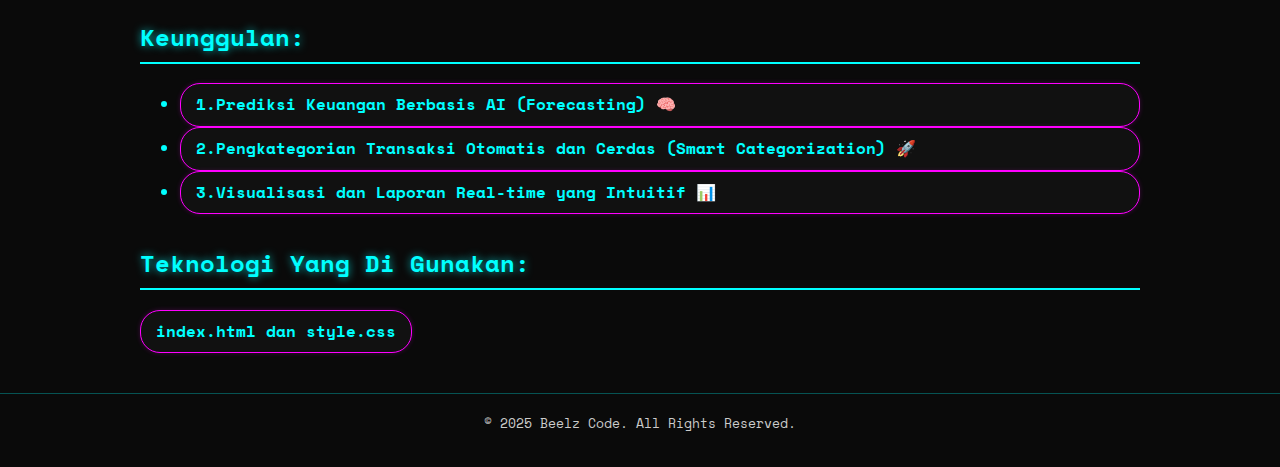
<file: project-root/projects/project1.html>
<!DOCTYPE html>
<html lang="id">

<head>
    <meta charset="UTF-8">
    <meta name="viewport" content="width=device-width, initial-scale=1.0">
    <title>Detail Proyek | Beelz Code</title>
    <link rel="stylesheet" href="/project-root/assets/css/style-project1.css">
    <link href="https://fonts.googleapis.com/css2?family=Space+Mono:wght@400;700&display=swap" rel="stylesheet">
</head>

<body>
    <main class="project-detail">
        <section class="overview">
            <section id="logo-branding" class="section">
                <div class="logo-branding-container">
                    <img src="/project-root/assets/images/Gemini_Generated_Image_eqkvyheqkvyheqkv.png"
                        alt="Logo Beelz Code" class="LogoMain1">
                </div>
            </section>
            <h2 class="neon-heading">Aplikasi Budgeting Cerdas</h2>
            <p>Proyek ini Membantu individu mengelola pendapatan, pengeluaran, dan tabungan secara efektif untuk
                mencapai tujuan keuangan.</p>
        </section>

        <section class="features">
            <h2 class="neon-heading">Fitur Utama</h2>
            <div class="feature-card">
                <h3 class="neon-heading-card">Pencatatan pemasukan dan pengeluaran harian/bulanan.</h3>
            </div>
            <div class="feature-card">
                <h3 class="neon-heading-card">Kategorisasi transaksi (makanan, transportasi, hiburan, tagihan, dll.)
                </h3>
            </div>
            <div class="feature-card">
                <h3 class="neon-heading-card">Visualisasi data keuangan dalam bentuk grafik dan laporan (misalnya, rasio
                    pengeluaran vs. pemasukan).</h3>
            </div>
            <div class="feature-card">
                <h3 class="neon-heading-card">Notifikasi dan pengingat untuk pembayaran tagihan dan batas anggaran.</h3>
            </div>
        </section>

        <section class="flowchart-section">
            <h2 class="neon-heading">Flowchart Aplikasi</h2>
            <div class="flowchart-container">
                <img src="/project-root/assets/images/Gemini_Generated_Image_lqflqalqflqalqfl.png"
                    alt="Flowchart Aplikasi Budgeting Cerdas" class="flowchart-image">
            </div>
        </section>
        <section class="flowchart-section">
            <h2 class="neon-heading">ERD</h2>
            <div class="ERD-container">
                <img src="/project-root/assets/images/Gemini_Generated_Image_ir6rutir6rutir6r.png"
                    alt="Flowchart Aplikasi Budgeting Cerdas" class="flowchart-image">
            </div>
        </section>
        <section class="tech-stack">
            <h2 class="neon-heading">Aspek Keuangan yang Terlibat:</h2>
            <ul>
                <li class="tech-item">Analisis keuangan pribadi, perencanaan anggaran (budgeting), pelaporan keuangan,
                    dan literasi keuangan.</li>
            </ul>
        </section>
        <section class="tech-stack1">
            <h2 class="neon-heading">Keunggulan:</h2>
            <ul>
                <li class="tech-item">1.Prediksi Keuangan Berbasis AI (Forecasting) 🧠</li>
                <li class="tech-item">2.Pengkategorian Transaksi Otomatis dan Cerdas (Smart Categorization) 🚀</li>
                <li class="tech-item">3.Visualisasi dan Laporan Real-time yang Intuitif 📊</li>
            </ul>
        </section>
        <section class="tech-stack">
            <h2 class="neon-heading">Teknologi Yang Di Gunakan:</h2>
            <ul>
                <li class="tech-item">index.html dan style.css</li>
            </ul>
        </section>
    </main>

    <footer>
        <p class="neon-footer">© 2025 Beelz Code. All Rights Reserved.</p>
    </footer>
</body>

</html>
</file>
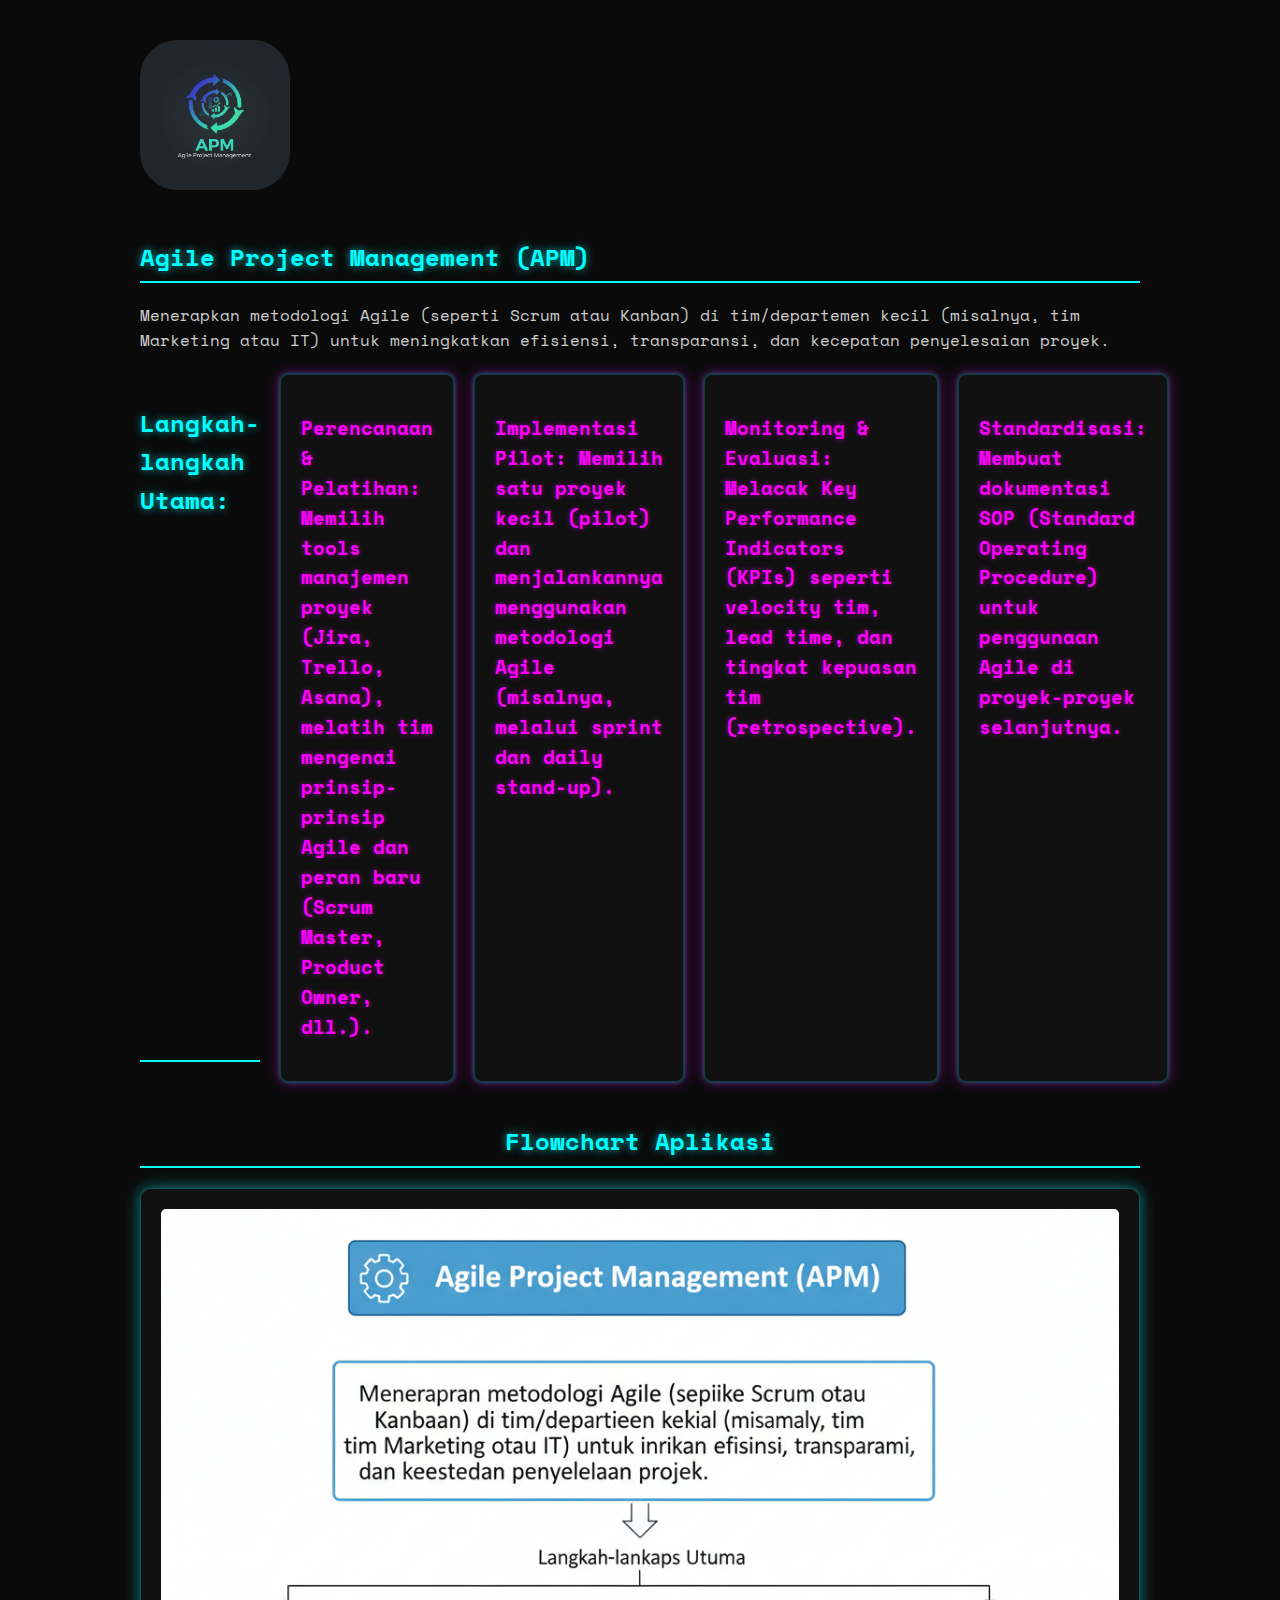
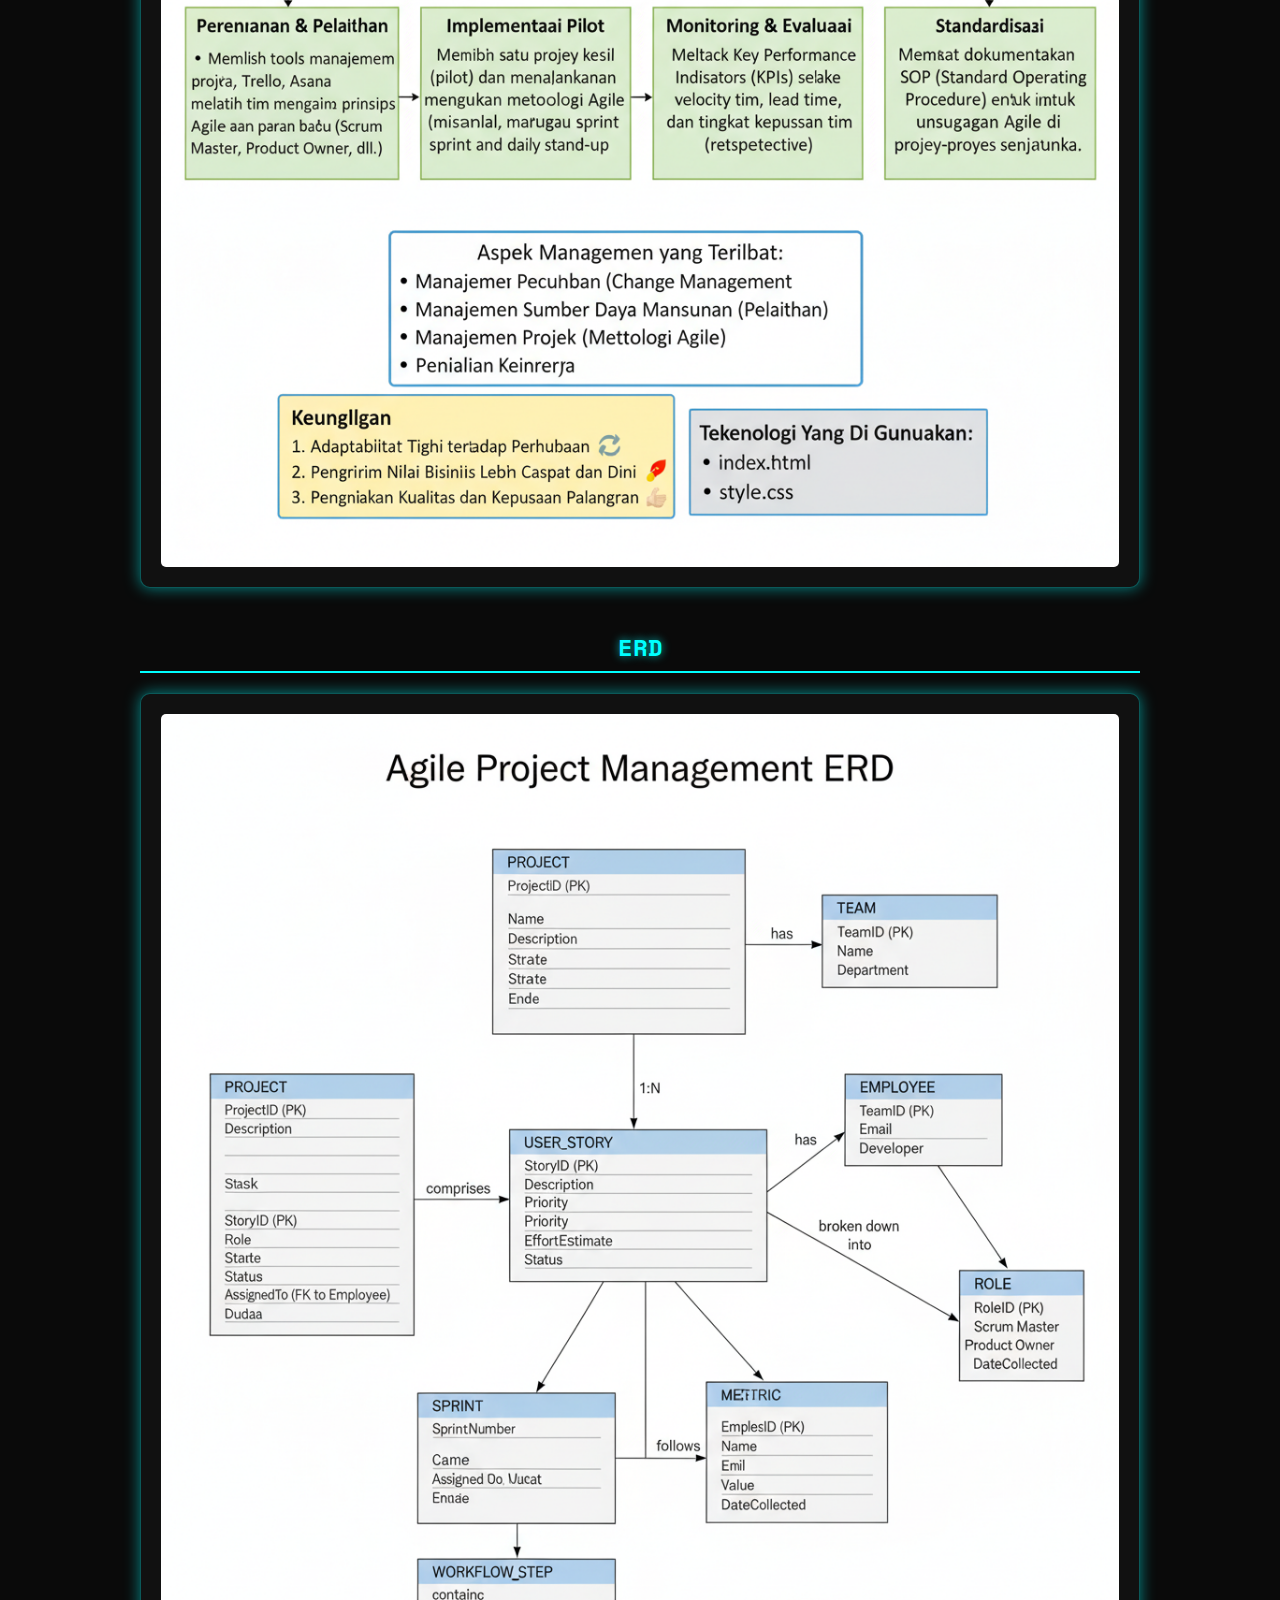
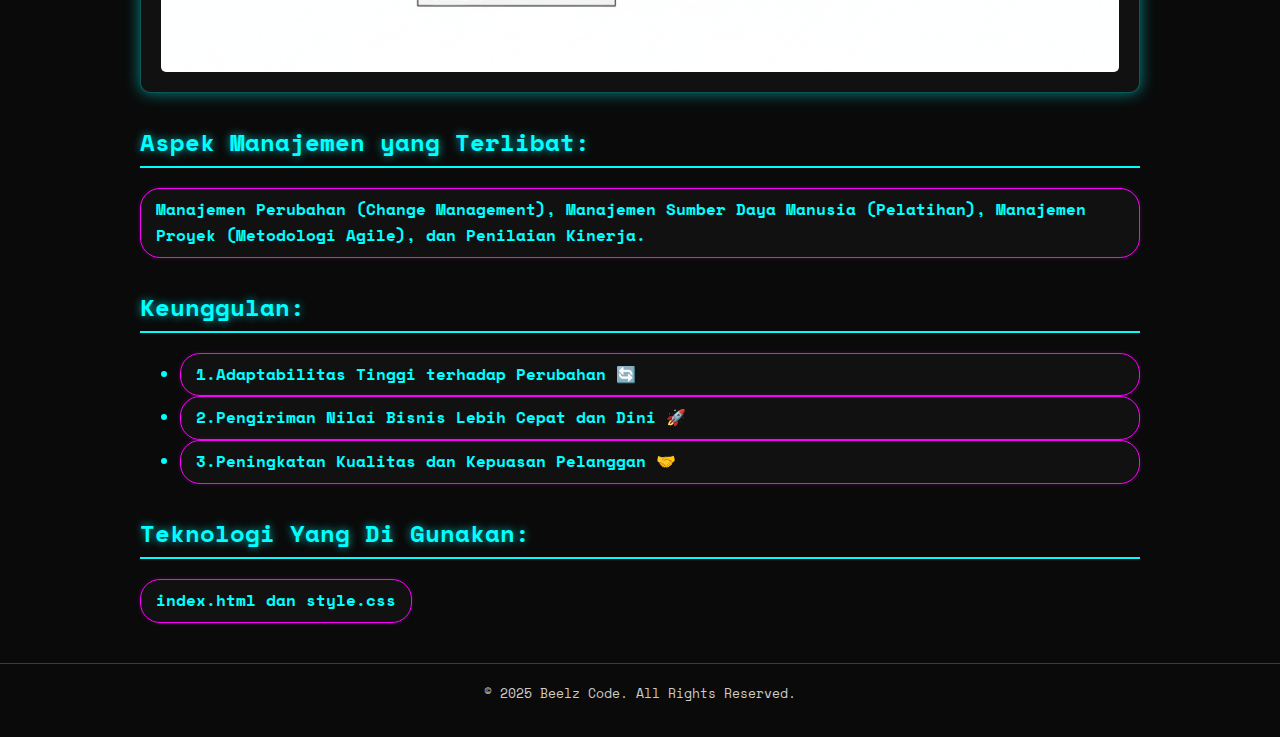
<file: project-root/projects/project3.html>
<!DOCTYPE html>
<html lang="id">

<head>
    <meta charset="UTF-8">
    <meta name="viewport" content="width=device-width, initial-scale=1.0">
    <title>Detail Proyek | Beelz Code</title>
    <link rel="stylesheet" href="/project-root/assets/css/style-project3.css">
    <link href="https://fonts.googleapis.com/css2?family=Space+Mono:wght@400;700&display=swap" rel="stylesheet">
</head>

<body>
    <main class="project-detail">
        <div class="logo-branding-container">
            <img src="/project-root/assets/images/Gemini_Generated_Image_mds4fsmds4fsmds4.png" alt="Logo Beelz Code"
                class="LogoMain3">
        </div>
        </section>
        <section class="overview">
            <h2 class="neon-heading">Agile Project Management (APM)</h2>
            <p>Menerapkan metodologi Agile (seperti Scrum atau Kanban) di tim/departemen kecil (misalnya, tim Marketing
                atau IT) untuk meningkatkan efisiensi, transparansi, dan kecepatan penyelesaian proyek.</p>
        </section>

        <section class="features">
            <h2 class="neon-heading">Langkah-langkah Utama:</h2>
            <div class="feature-card">
                <h3 class="neon-heading-card">Perencanaan & Pelatihan: Memilih tools manajemen proyek (Jira, Trello,
                    Asana), melatih tim mengenai prinsip-prinsip Agile dan peran baru (Scrum Master, Product Owner,
                    dll.).</h3>
            </div>
            <div class="feature-card">
                <h3 class="neon-heading-card">Implementasi Pilot: Memilih satu proyek kecil (pilot) dan menjalankannya
                    menggunakan metodologi Agile (misalnya, melalui sprint dan daily stand-up).
                </h3>
            </div>
            <div class="feature-card">
                <h3 class="neon-heading-card">Monitoring & Evaluasi: Melacak Key Performance Indicators (KPIs) seperti
                    velocity tim, lead time, dan tingkat kepuasan tim (retrospective).</h3>
            </div>
            <div class="feature-card">
                <h3 class="neon-heading-card">Standardisasi: Membuat dokumentasi SOP (Standard Operating Procedure)
                    untuk penggunaan Agile di proyek-proyek selanjutnya.</h3>
            </div>
        </section>

        <section class="flowchart-section">
            <h2 class="neon-heading">Flowchart Aplikasi</h2>
            <div class="flowchart-container">
                <img src="/project-root/assets/images/Gemini_Generated_Image_8fzzcr8fzzcr8fzz.png"
                    alt="Flowchart Aplikasi Budgeting Cerdas" class="flowchart-image">
            </div>
        </section>
        <section class="flowchart-section">
            <h2 class="neon-heading">ERD</h2>
            <div class="ERD-container">
                <img src="/project-root/assets/images/Gemini_Generated_Image_nc87o9nc87o9nc87.png"
                    alt="Flowchart Aplikasi Budgeting Cerdas" class="flowchart-image">
            </div>
        </section>

        <section class="tech-stack">
            <h2 class="neon-heading">Aspek Manajemen yang Terlibat:</h2>
            <ul>
                <li class="tech-item">Manajemen Perubahan (Change Management), Manajemen Sumber Daya Manusia
                    (Pelatihan), Manajemen Proyek (Metodologi Agile), dan Penilaian Kinerja.</li>
            </ul>
        </section>
        <section class="tech-stack1">
            <h2 class="neon-heading">Keunggulan:</h2>
            <ul>
                <li class="tech-item">1.Adaptabilitas Tinggi terhadap Perubahan 🔄</li>
                <li class="tech-item">2.Pengiriman Nilai Bisnis Lebih Cepat dan Dini 🚀</li>
                <li class="tech-item">3.Peningkatan Kualitas dan Kepuasan Pelanggan 🤝</li>
            </ul>
        </section>
        <section class="tech-stack">
            <h2 class="neon-heading">Teknologi Yang Di Gunakan:</h2>
            <ul>
                <li class="tech-item">index.html dan style.css</li>
            </ul>
        </section>
    </main>

    <footer>
        <p class="neon-footer">© 2025 Beelz Code. All Rights Reserved.</p>
    </footer>
</body>

</html>
</file>
<file: style.css>
* {
    margin: 0;
    padding: 0;
    box-sizing: border-box;
}

:root {
    --primary-color: #00bcd4;
    --secondary-color: #9c27b0;
    --text-light: #f4f4f4;
    --text-dark: #2c3e50;
    --bg-dark: #121212;
    --bg-light: #f9f9f9;
    --font-family: 'Poppins', sans-serif;
}

body {
    font-family: var(--font-family);
    line-height: 1.6;
    color: var(--text-light);
    background-color: var(--bg-dark);
}

a {
    color: var(--primary-color);
    text-decoration: none;
    transition: color 0.3s;
}

a:hover {
    color: var(--secondary-color);
}

.navbar {
    display: flex;
    justify-content: space-between;
    align-items: center;
    padding: 1rem 5%;
    background-color: rgba(0, 0, 0, 0.8);
    position: sticky;
    top: 0;
    z-index: 1000;
    border-bottom: 2px solid var(--secondary-color);
}

.logo-container {
    display: flex;
    align-items: center;
}

.logo-branding-container {
    text-align: center;
    margin-bottom: 30px;
}

.logo-main {
    width: 150px;
    height: 150px;
    margin-bottom: 10px;
    border-radius: 50%;
    border: 3px solid var(--primary-color);
    box-shadow: 0 0 25px var(--secondary-color);
    transition: transform 0.5s;
}

.logo-main:hover {
    transform: scale(1.05) rotate(5deg);
}

.company-tagline {
    display: block;
    font-size: 2.5rem;
    font-weight: 700;
    color: var(--primary-color);
    text-shadow: 0 0 10px var(--secondary-color);
    margin-bottom: 5px;
}

.tagline-text {
    font-size: 1.1rem;
    font-style: italic;
    color: var(--text-light);
    opacity: 0.8;
}

.navbar .logo {
    display: block;
    width: 30px;
    height: 30px;
    margin-right: 10px;
    border-radius: 50%;
    box-shadow: 0 0 5px var(--primary-color);
}

.company-name {
    font-size: 1.5rem;
    font-weight: 700;
    color: var(--primary-color);
    text-shadow: 0 0 5px var(--secondary-color);
}

.navbar ul {
    list-style: none;
    display: flex;
}

.navbar ul li {
    margin-left: 20px;
}

.navbar ul li a {
    color: var(--text-light);
    font-weight: 600;
    padding: 5px 10px;
    border-radius: 5px;
    transition: background-color 0.3s, color 0.3s;
}

.navbar ul li a:hover {
    background-color: var(--secondary-color);
    color: var(--bg-dark);
}

.hero {
    min-height: 70vh;
    display: flex;
    flex-direction: column;
    justify-content: center;
    align-items: center;
    text-align: center;
    padding: 0 5%;
    background: linear-gradient(rgba(0, 0, 0, 0.6), rgba(0, 0, 0, 0.8));
    background-size: cover;
    background-position: center;
}

.hero h1 {
    font-size: 3rem;
    margin-bottom: 1rem;
    color: var(--primary-color);
    text-shadow: 0 0 10px var(--secondary-color);
}

.hero p {
    font-size: 1.2rem;
    margin-bottom: 2rem;
    max-width: 600px;
}

.cta-button {
    background-color: var(--primary-color);
    color: var(--bg-dark);
    padding: 10px 25px;
    border-radius: 50px;
    font-weight: 700;
    text-transform: uppercase;
    transition: background-color 0.3s, transform 0.3s;
    box-shadow: 0 0 15px rgba(0, 188, 212, 0.5);
}

.cta-button:hover {
    background-color: var(--secondary-color);
    color: var(--text-light);
    transform: translateY(-2px);
    box-shadow: 0 0 20px var(--secondary-color);
}

.section {
    padding: 80px 5%;
    text-align: center;
}

#logo-branding {
    padding: 40px 5% 20px;
}

.section h2 {
    font-size: 2.5rem;
    margin-bottom: 40px;
    color: var(--primary-color);
}

.dark-bg {
    background-color: #1a1a1a;
}

.profile-content {
    max-width: 800px;
    margin: 0 auto;
    text-align: justify;
    font-size: 1.1rem;
}

.profile-content p {
    margin-bottom: 15px;
    opacity: 0.9;
}

.project-grid {
    display: grid;
    grid-template-columns: repeat(auto-fit, minmax(250px, 1fr));
    gap: 30px;
    max-width: 1100px;
    margin: 0 auto;
}


.project-card {
    background-color: var(--bg-dark);
    padding: 30px;
    border-radius: 10px;
    border: 1px solid var(--secondary-color);
    box-shadow: 0 0 15px rgba(156, 39, 176, 0.2);
    text-align: left;
    transition: transform 0.3s, box-shadow 0.3s;
}

.project-card:hover {
    transform: translateY(-5px);
    box-shadow: 0 0 25px var(--primary-color);
}

.project-card h3 {
    color: var(--primary-color);
    margin-bottom: 10px;
}

.detail-link {
    display: inline-block;
    margin-top: 15px;
    font-weight: 600;
}

.contact-form {
    max-width: 600px;
    margin: 0 auto;
    text-align: left;
}

.form-group {
    margin-bottom: 20px;
}

.form-group label {
    display: block;
    margin-bottom: 5px;
    font-weight: 600;
    color: var(--primary-color);
}

.contact-form input[type="text"],
.contact-form input[type="email"],
.contact-form textarea {
    width: 100%;
    padding: 12px;
    border: 1px solid var(--secondary-color);
    border-radius: 5px;
    background-color: #222;
    color: var(--text-light);
    font-size: 1rem;
    outline: none;
    transition: border-color 0.3s;
}

.contact-form input:focus,
.contact-form textarea:focus {
    border-color: var(--primary-color);
    box-shadow: 0 0 8px rgba(0, 188, 212, 0.5);
}

.contact-form textarea {
    resize: vertical;
}

.footer {
    padding: 40px 5%;
    border-top: 2px solid var(--primary-color);
    text-align: center;
}

.footer-content {
    display: flex;
    justify-content: space-around;
    max-width: 900px;
    margin: 0 auto 20px;
    flex-wrap: wrap;
}

.footer-info {
    margin: 15px;
    text-align: left;
}

.footer-info h4 {
    color: var(--secondary-color);
    margin-bottom: 10px;
}

.copyright {
    margin-top: 20px;
    font-size: 0.9rem;
    opacity: 0.7;
}

.copyright a {
    color: var(--text-light);
}

@media (max-width: 768px) {
    .navbar {
        flex-direction: column;
        padding: 1rem 5%;
    }

    .navbar nav {
        margin-top: 10px;
    }

    .navbar ul {
        flex-direction: column;
        text-align: center;
        width: 100%;
    }

    .navbar ul li {
        margin: 5px 0;
    }

    .hero h1 {
        font-size: 2.5rem;
    }

    .project-grid {
        grid-template-columns: 1fr;
    }

    .footer-content {
        flex-direction: column;
        align-items: center;
    }

    .footer-info {
        text-align: center;
    }
}
</file>
<file: assets/css/style-project1.css>
:root {
    --color-black: #0a0a0a;
    --color-dark-bg: #111111;
    --color-neon-blue: #00ffff;
    --color-neon-purple: #ff00ff;
    --color-grey-text: #cccccc;
    --font-primary: 'Space Mono', monospace;
}

.LogoMain1 {
    width: 150px;
    height: 150px;
    margin-bottom: 10px;
    border-radius: 25%;
    border: 3px solid var(--primary-color);
    box-shadow: 0 0 25px var(--secondary-color);
    transition: transform 0.5s;
}

.flowchart-section {
    margin-top: 40px;
    text-align: center;
}

.flowchart-container {
    padding: 20px;
    background-color: var(--color-dark-bg);
    border-radius: 10px;
    border: 1px solid rgba(0, 255, 255, 0.3);
    box-shadow: 0 0 15px rgba(0, 255, 255, 0.5);
    margin: 20px 0;
}

.flowchart-image {
    max-width: 100%;
    height: auto;
    display: block;
    margin: 0 auto;
    border-radius: 5px;
}

.ERD-section {
    margin-top: 40px;
    text-align: center;
}

.ERD-container {
    padding: 20px;
    background-color: var(--color-dark-bg);
    border-radius: 10px;
    border: 1px solid rgba(0, 255, 255, 0.3);
    box-shadow: 0 0 15px rgba(0, 255, 255, 0.5);
    margin: 20px 0;
}

.ERD-image {
    max-width: 100%;
    height: auto;
    display: block;
    margin: 0 auto;
    border-radius: 5px;
}

body {
    background-color: var(--color-black);
    color: var(--color-grey-text);
    font-family: var(--font-primary);
    margin: 0;
    padding: 0;
    line-height: 1.6;
}

.neon-text {
    background-image: linear-gradient(45deg, var(--color-neon-blue), var(--color-neon-purple));
    -webkit-background-clip: text;
    color: transparent;
    text-shadow:
        0 0 5px var(--color-neon-blue),
        0 0 15px var(--color-neon-purple);
}

.neon-heading {
    color: var(--color-neon-blue);
    text-shadow: 0 0 8px rgba(0, 255, 255, 0.7);
    border-bottom: 2px solid var(--color-neon-blue);
    padding-bottom: 5px;
    margin-top: 30px;
}

.neon-heading-card {
    color: var(--color-neon-purple);
    text-shadow: 0 0 5px rgba(255, 0, 255, 0.5);
}

header {
    text-align: center;
    padding: 40px 20px;
    border-bottom: 1px solid rgba(255, 0, 255, 0.3);
}

header h1 {
    font-size: 2.5em;
    letter-spacing: 5px;
}

.neon-footer {
    text-align: center;
    padding: 20px 0;
    border-top: 1px solid rgba(0, 255, 255, 0.3);
    font-size: 0.8em;
    margin-top: 40px;
}

.project-detail {
    max-width: 1000px;
    margin: 40px auto;
    padding: 0 20px;
}

.features {
    display: flex;
    justify-content: space-between;
    gap: 20px;
    margin-top: 20px;
}

.feature-card {
    background-color: var(--color-dark-bg);
    padding: 20px;
    border-radius: 8px;
    flex: 1;
    border: 1px solid rgba(0, 255, 255, 0.2);
    box-shadow:
        0 0 5px rgba(0, 255, 255, 0.4),
        0 0 15px rgba(255, 0, 255, 0.4);
    transition: all 0.3s ease;
}

.feature-card:hover {
    box-shadow:
        0 0 10px var(--color-neon-blue),
        0 0 25px var(--color-neon-purple);
    transform: translateY(-5px);
}

.tech-stack ul {
    list-style: none;
    padding: 0;
    display: flex;
    gap: 15px;
    flex-wrap: wrap;
    margin-top: 20px;
}

.tech-item {
    background-color: var(--color-dark-bg);
    padding: 8px 15px;
    border-radius: 20px;
    border: 1px solid var(--color-neon-purple);
    color: var(--color-neon-blue);
    font-weight: bold;
    box-shadow: 0 0 5px rgba(255, 0, 255, 0.2);
}

@media (max-width: 768px) {
    .features {
        flex-direction: column;
    }
}
</file>
<file: project-root/assets/css/style-project2.css>
:root {
    --color-black: #0a0a0a;
    --color-dark-bg: #111111;
    --color-neon-blue: #00ffff;
    --color-neon-purple: #ff00ff;
    --color-grey-text: #cccccc;
    --font-primary: 'Space Mono', monospace;
}

.LogoMain2 {
    width: 150px;
    height: 150px;
    margin-bottom: 10px;
    border-radius: 25%;
    border: 3px solid var(--primary-color);
    box-shadow: 0 0 25px var(--secondary-color);
    transition: transform 0.5s;
}

.flowchart-section {
    margin-top: 40px;
    text-align: center;
}

.flowchart-container {
    padding: 20px;
    background-color: var(--color-dark-bg);
    border-radius: 10px;
    border: 1px solid rgba(0, 255, 255, 0.3);
    box-shadow: 0 0 15px rgba(0, 255, 255, 0.5);
    margin: 20px 0;
}

.flowchart-image {
    max-width: 100%;
    height: auto;
    display: block;
    margin: 0 auto;
    border-radius: 5px;
}

.ERD-section {
    margin-top: 40px;
    text-align: center;
}

.ERD-container {
    padding: 20px;
    background-color: var(--color-dark-bg);
    border-radius: 10px;
    border: 1px solid rgba(0, 255, 255, 0.3);
    box-shadow: 0 0 15px rgba(0, 255, 255, 0.5);
    margin: 20px 0;
}

.ERD-image {
    max-width: 100%;
    height: auto;
    display: block;
    margin: 0 auto;
    border-radius: 5px;
}


body {
    background-color: var(--color-black);
    color: var(--color-grey-text);
    font-family: var(--font-primary);
    margin: 0;
    padding: 0;
    line-height: 1.6;
}

.neon-text {
    background-image: linear-gradient(45deg, var(--color-neon-blue), var(--color-neon-purple));
    -webkit-background-clip: text;
    color: transparent;
    text-shadow:
        0 0 5px var(--color-neon-blue),
        0 0 15px var(--color-neon-purple);
}

.neon-heading {
    color: var(--color-neon-blue);
    text-shadow: 0 0 8px rgba(0, 255, 255, 0.7);
    border-bottom: 2px solid var(--color-neon-blue);
    padding-bottom: 5px;
    margin-top: 30px;
}

.neon-heading-card {
    color: var(--color-neon-purple);
    text-shadow: 0 0 5px rgba(255, 0, 255, 0.5);
}

header {
    text-align: center;
    padding: 40px 20px;
    border-bottom: 1px solid rgba(255, 0, 255, 0.3);
}

header h1 {
    font-size: 2.5em;
    letter-spacing: 5px;
}

.neon-footer {
    text-align: center;
    padding: 20px 0;
    border-top: 1px solid rgba(0, 255, 255, 0.3);
    font-size: 0.8em;
    margin-top: 40px;
}

.project-detail {
    max-width: 1000px;
    margin: 40px auto;
    padding: 0 20px;
}

.features {
    display: flex;
    justify-content: space-between;
    gap: 20px;
    margin-top: 20px;
}

.feature-card {
    background-color: var(--color-dark-bg);
    padding: 20px;
    border-radius: 8px;
    flex: 1;
    border: 1px solid rgba(0, 255, 255, 0.2);
    box-shadow:
        0 0 5px rgba(0, 255, 255, 0.4),
        0 0 15px rgba(255, 0, 255, 0.4);
    transition: all 0.3s ease;
}

.feature-card:hover {
    box-shadow:
        0 0 10px var(--color-neon-blue),
        0 0 25px var(--color-neon-purple);
    transform: translateY(-5px);
}

.tech-stack ul {
    list-style: none;
    padding: 0;
    display: flex;
    gap: 15px;
    flex-wrap: wrap;
    margin-top: 20px;
}

.tech-item {
    background-color: var(--color-dark-bg);
    padding: 8px 15px;
    border-radius: 20px;
    border: 1px solid var(--color-neon-purple);
    color: var(--color-neon-blue);
    font-weight: bold;
    box-shadow: 0 0 5px rgba(255, 0, 255, 0.2);
}

@media (max-width: 768px) {
    .features {
        flex-direction: column;
    }
}
</file>
<file: assets/css/style-project3.css>
:root {
    --color-black: #0a0a0a;
    --color-dark-bg: #111111;
    --color-neon-blue: #00ffff;
    --color-neon-purple: #ff00ff;
    --color-grey-text: #cccccc;
    --font-primary: 'Space Mono', monospace;
}

.LogoMain3 {
    width: 150px;
    height: 150px;
    margin-bottom: 10px;
    border-radius: 25%;
    border: 3px solid var(--primary-color);
    box-shadow: 0 0 25px var(--secondary-color);
    transition: transform 0.5s;
}

.flowchart-section {
    margin-top: 40px;
    text-align: center;
}

.flowchart-container {
    padding: 20px;
    background-color: var(--color-dark-bg);
    border-radius: 10px;
    border: 1px solid rgba(0, 255, 255, 0.3);
    box-shadow: 0 0 15px rgba(0, 255, 255, 0.5);
    margin: 20px 0;
}

.flowchart-image {
    max-width: 100%;
    height: auto;
    display: block;
    margin: 0 auto;
    border-radius: 5px;
}

.ERD-section {
    margin-top: 40px;
    text-align: center;
}

.ERD-container {
    padding: 20px;
    background-color: var(--color-dark-bg);
    border-radius: 10px;
    border: 1px solid rgba(0, 255, 255, 0.3);
    box-shadow: 0 0 15px rgba(0, 255, 255, 0.5);
    margin: 20px 0;
}

.ERD-image {
    max-width: 100%;
    height: auto;
    display: block;
    margin: 0 auto;
    border-radius: 5px;
}


body {
    background-color: var(--color-black);
    color: var(--color-grey-text);
    font-family: var(--font-primary);
    margin: 0;
    padding: 0;
    line-height: 1.6;
}

.neon-text {
    background-image: linear-gradient(45deg, var(--color-neon-blue), var(--color-neon-purple));
    -webkit-background-clip: text;
    color: transparent;
    text-shadow:
        0 0 5px var(--color-neon-blue),
        0 0 15px var(--color-neon-purple);
}

.neon-heading {
    color: var(--color-neon-blue);
    text-shadow: 0 0 8px rgba(0, 255, 255, 0.7);
    border-bottom: 2px solid var(--color-neon-blue);
    padding-bottom: 5px;
    margin-top: 30px;
}

.neon-heading-card {
    color: var(--color-neon-purple);
    text-shadow: 0 0 5px rgba(255, 0, 255, 0.5);
}

header {
    text-align: center;
    padding: 40px 20px;
    border-bottom: 1px solid rgba(255, 0, 255, 0.3);
}

header h1 {
    font-size: 2.5em;
    letter-spacing: 5px;
}

.neon-footer {
    text-align: center;
    padding: 20px 0;
    border-top: 1px solid rgba(0, 255, 255, 0.3);
    font-size: 0.8em;
    margin-top: 40px;
}

.project-detail {
    max-width: 1000px;
    margin: 40px auto;
    padding: 0 20px;
}

.features {
    display: flex;
    justify-content: space-between;
    gap: 20px;
    margin-top: 20px;
}

.feature-card {
    background-color: var(--color-dark-bg);
    padding: 20px;
    border-radius: 8px;
    flex: 1;
    border: 1px solid rgba(0, 255, 255, 0.2);
    /* Efek Box Shadow Neon */
    box-shadow:
        0 0 5px rgba(0, 255, 255, 0.4),
        /* Biru Muda */
        0 0 15px rgba(255, 0, 255, 0.4);
    /* Ungu */
    transition: all 0.3s ease;
}

.feature-card:hover {
    box-shadow:
        0 0 10px var(--color-neon-blue),
        0 0 25px var(--color-neon-purple);
    transform: translateY(-5px);
}

.tech-stack ul {
    list-style: none;
    padding: 0;
    display: flex;
    gap: 15px;
    flex-wrap: wrap;
    margin-top: 20px;
}

.tech-item {
    background-color: var(--color-dark-bg);
    padding: 8px 15px;
    border-radius: 20px;
    border: 1px solid var(--color-neon-purple);
    color: var(--color-neon-blue);
    font-weight: bold;
    box-shadow: 0 0 5px rgba(255, 0, 255, 0.2);
}

@media (max-width: 768px) {
    .features {
        flex-direction: column;
    }
}
</file>
<file: project-root/assets/css/style-project1.css>
:root {
    --color-black: #0a0a0a;
    --color-dark-bg: #111111;
    --color-neon-blue: #00ffff;
    --color-neon-purple: #ff00ff;
    --color-grey-text: #cccccc;
    --font-primary: 'Space Mono', monospace;
}

.LogoMain1 {
    width: 150px;
    height: 150px;
    margin-bottom: 10px;
    border-radius: 25%;
    border: 3px solid var(--primary-color);
    box-shadow: 0 0 25px var(--secondary-color);
    transition: transform 0.5s;
}

.flowchart-section {
    margin-top: 40px;
    text-align: center;
}

.flowchart-container {
    padding: 20px;
    background-color: var(--color-dark-bg);
    border-radius: 10px;
    border: 1px solid rgba(0, 255, 255, 0.3);
    box-shadow: 0 0 15px rgba(0, 255, 255, 0.5);
    margin: 20px 0;
}

.flowchart-image {
    max-width: 100%;
    height: auto;
    display: block;
    margin: 0 auto;
    border-radius: 5px;
}

.ERD-section {
    margin-top: 40px;
    text-align: center;
}

.ERD-container {
    padding: 20px;
    background-color: var(--color-dark-bg);
    border-radius: 10px;
    border: 1px solid rgba(0, 255, 255, 0.3);
    box-shadow: 0 0 15px rgba(0, 255, 255, 0.5);
    margin: 20px 0;
}

.ERD-image {
    max-width: 100%;
    height: auto;
    display: block;
    margin: 0 auto;
    border-radius: 5px;
}

body {
    background-color: var(--color-black);
    color: var(--color-grey-text);
    font-family: var(--font-primary);
    margin: 0;
    padding: 0;
    line-height: 1.6;
}

.neon-text {
    background-image: linear-gradient(45deg, var(--color-neon-blue), var(--color-neon-purple));
    -webkit-background-clip: text;
    color: transparent;
    text-shadow:
        0 0 5px var(--color-neon-blue),
        0 0 15px var(--color-neon-purple);
}

.neon-heading {
    color: var(--color-neon-blue);
    text-shadow: 0 0 8px rgba(0, 255, 255, 0.7);
    border-bottom: 2px solid var(--color-neon-blue);
    padding-bottom: 5px;
    margin-top: 30px;
}

.neon-heading-card {
    color: var(--color-neon-purple);
    text-shadow: 0 0 5px rgba(255, 0, 255, 0.5);
}

header {
    text-align: center;
    padding: 40px 20px;
    border-bottom: 1px solid rgba(255, 0, 255, 0.3);
}

header h1 {
    font-size: 2.5em;
    letter-spacing: 5px;
}

.neon-footer {
    text-align: center;
    padding: 20px 0;
    border-top: 1px solid rgba(0, 255, 255, 0.3);
    font-size: 0.8em;
    margin-top: 40px;
}

.project-detail {
    max-width: 1000px;
    margin: 40px auto;
    padding: 0 20px;
}

.features {
    display: flex;
    justify-content: space-between;
    gap: 20px;
    margin-top: 20px;
}

.feature-card {
    background-color: var(--color-dark-bg);
    padding: 20px;
    border-radius: 8px;
    flex: 1;
    border: 1px solid rgba(0, 255, 255, 0.2);
    box-shadow:
        0 0 5px rgba(0, 255, 255, 0.4),
        0 0 15px rgba(255, 0, 255, 0.4);
    transition: all 0.3s ease;
}

.feature-card:hover {
    box-shadow:
        0 0 10px var(--color-neon-blue),
        0 0 25px var(--color-neon-purple);
    transform: translateY(-5px);
}

.tech-stack ul {
    list-style: none;
    padding: 0;
    display: flex;
    gap: 15px;
    flex-wrap: wrap;
    margin-top: 20px;
}

.tech-item {
    background-color: var(--color-dark-bg);
    padding: 8px 15px;
    border-radius: 20px;
    border: 1px solid var(--color-neon-purple);
    color: var(--color-neon-blue);
    font-weight: bold;
    box-shadow: 0 0 5px rgba(255, 0, 255, 0.2);
}

@media (max-width: 768px) {
    .features {
        flex-direction: column;
    }
}
</file>
<file: project-root/assets/css/style-project3.css>
:root {
    --color-black: #0a0a0a;
    --color-dark-bg: #111111;
    --color-neon-blue: #00ffff;
    --color-neon-purple: #ff00ff;
    --color-grey-text: #cccccc;
    --font-primary: 'Space Mono', monospace;
}

.LogoMain3 {
    width: 150px;
    height: 150px;
    margin-bottom: 10px;
    border-radius: 25%;
    border: 3px solid var(--primary-color);
    box-shadow: 0 0 25px var(--secondary-color);
    transition: transform 0.5s;
}

.flowchart-section {
    margin-top: 40px;
    text-align: center;
}

.flowchart-container {
    padding: 20px;
    background-color: var(--color-dark-bg);
    border-radius: 10px;
    border: 1px solid rgba(0, 255, 255, 0.3);
    box-shadow: 0 0 15px rgba(0, 255, 255, 0.5);
    margin: 20px 0;
}

.flowchart-image {
    max-width: 100%;
    height: auto;
    display: block;
    margin: 0 auto;
    border-radius: 5px;
}

.ERD-section {
    margin-top: 40px;
    text-align: center;
}

.ERD-container {
    padding: 20px;
    background-color: var(--color-dark-bg);
    border-radius: 10px;
    border: 1px solid rgba(0, 255, 255, 0.3);
    box-shadow: 0 0 15px rgba(0, 255, 255, 0.5);
    margin: 20px 0;
}

.ERD-image {
    max-width: 100%;
    height: auto;
    display: block;
    margin: 0 auto;
    border-radius: 5px;
}


body {
    background-color: var(--color-black);
    color: var(--color-grey-text);
    font-family: var(--font-primary);
    margin: 0;
    padding: 0;
    line-height: 1.6;
}

.neon-text {
    background-image: linear-gradient(45deg, var(--color-neon-blue), var(--color-neon-purple));
    -webkit-background-clip: text;
    color: transparent;
    text-shadow:
        0 0 5px var(--color-neon-blue),
        0 0 15px var(--color-neon-purple);
}

.neon-heading {
    color: var(--color-neon-blue);
    text-shadow: 0 0 8px rgba(0, 255, 255, 0.7);
    border-bottom: 2px solid var(--color-neon-blue);
    padding-bottom: 5px;
    margin-top: 30px;
}

.neon-heading-card {
    color: var(--color-neon-purple);
    text-shadow: 0 0 5px rgba(255, 0, 255, 0.5);
}

header {
    text-align: center;
    padding: 40px 20px;
    border-bottom: 1px solid rgba(255, 0, 255, 0.3);
}

header h1 {
    font-size: 2.5em;
    letter-spacing: 5px;
}

.neon-footer {
    text-align: center;
    padding: 20px 0;
    border-top: 1px solid rgba(0, 255, 255, 0.3);
    font-size: 0.8em;
    margin-top: 40px;
}

.project-detail {
    max-width: 1000px;
    margin: 40px auto;
    padding: 0 20px;
}

.features {
    display: flex;
    justify-content: space-between;
    gap: 20px;
    margin-top: 20px;
}

.feature-card {
    background-color: var(--color-dark-bg);
    padding: 20px;
    border-radius: 8px;
    flex: 1;
    border: 1px solid rgba(0, 255, 255, 0.2);
    /* Efek Box Shadow Neon */
    box-shadow:
        0 0 5px rgba(0, 255, 255, 0.4),
        /* Biru Muda */
        0 0 15px rgba(255, 0, 255, 0.4);
    /* Ungu */
    transition: all 0.3s ease;
}

.feature-card:hover {
    box-shadow:
        0 0 10px var(--color-neon-blue),
        0 0 25px var(--color-neon-purple);
    transform: translateY(-5px);
}

.tech-stack ul {
    list-style: none;
    padding: 0;
    display: flex;
    gap: 15px;
    flex-wrap: wrap;
    margin-top: 20px;
}

.tech-item {
    background-color: var(--color-dark-bg);
    padding: 8px 15px;
    border-radius: 20px;
    border: 1px solid var(--color-neon-purple);
    color: var(--color-neon-blue);
    font-weight: bold;
    box-shadow: 0 0 5px rgba(255, 0, 255, 0.2);
}

@media (max-width: 768px) {
    .features {
        flex-direction: column;
    }
}
</file>
